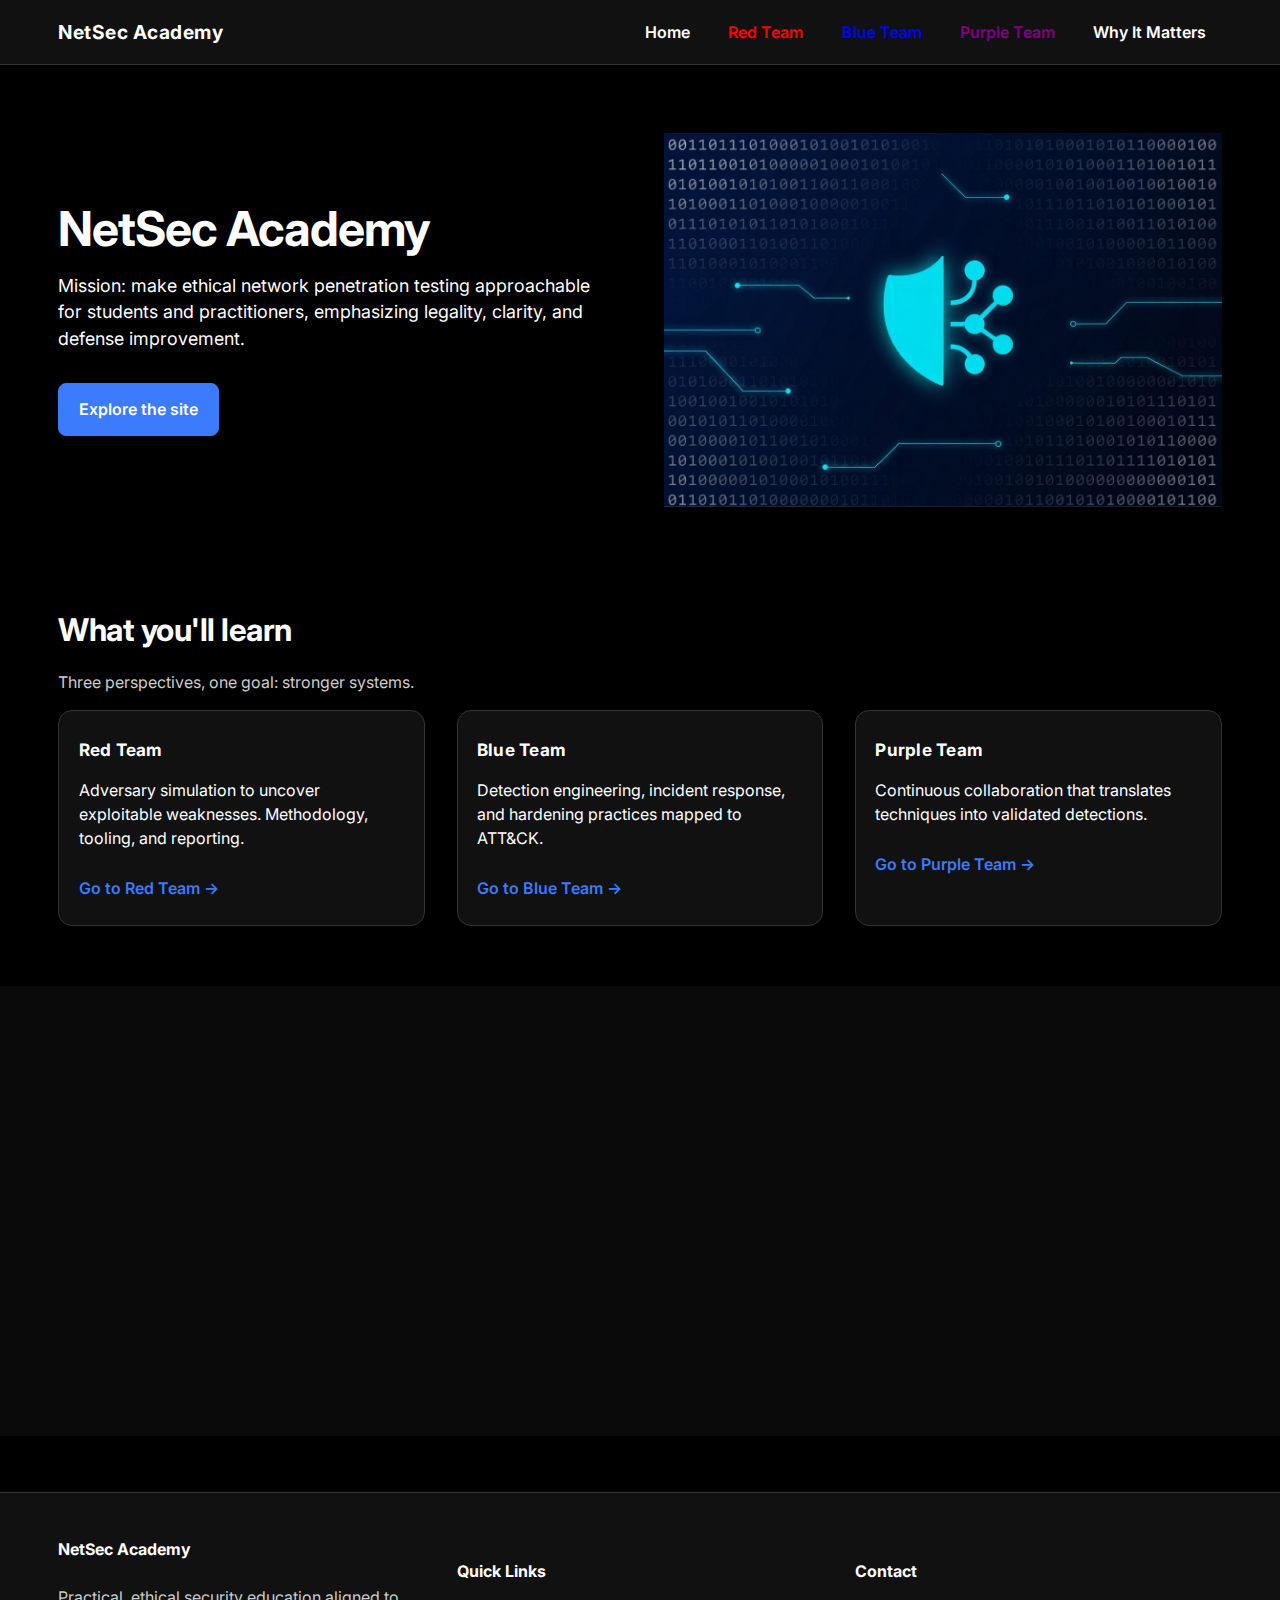
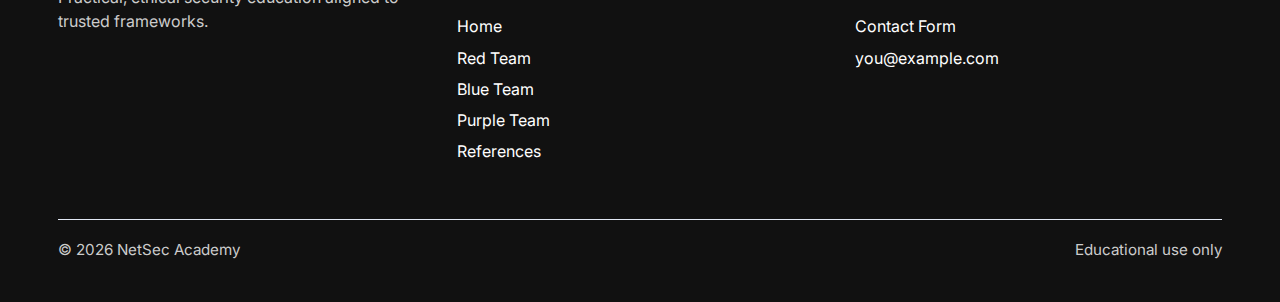
<file: index.html>
<!doctype html>
<html lang="en">
<head>
	<meta charset="utf-8" />
	<meta name="viewport" content="width=device-width, initial-scale=1" />
	<meta name="description" content="Educational website on ethical network penetration testing for IT students and professionals." />
	<title>NetSec Academy | Home</title>
	<link rel="preconnect" href="https://fonts.googleapis.com">
	<link rel="preconnect" href="https://fonts.gstatic.com" crossorigin>
	<link href="https://fonts.googleapis.com/css2?family=Inter:wght@400;600;700&display=swap" rel="stylesheet">
	<link rel="stylesheet" href="https://cdnjs.cloudflare.com/ajax/libs/font-awesome/6.4.0/css/all.min.css" integrity="sha512-iecdLmaskl7CVkqkXNQ/ZH/XLlvWZOJyj7Yy7tcenmpD1ypASozpmT/E0iPtmFIB46ZmdtAc9eNBvH0H/ZpiBw==" crossorigin="anonymous" referrerpolicy="no-referrer" />
	<link rel="stylesheet" href="css/styles.css" />
</head>
<body>
	<a class="skip-link" href="#main">Skip to content</a>
	<header class="site-header">
		<div class="container header-inner">
			<a class="brand" href="index.html">NetSec Academy</a>
			<div class="header-actions">
				<button class="nav-toggle" aria-expanded="false" aria-controls="site-nav" aria-label="Toggle navigation">
					<span class="nav-toggle__bar"></span>
					<span class="nav-toggle__bar"></span>
					<span class="nav-toggle__bar"></span>
				</button>
			</div>
			<nav id="site-nav" class="site-nav" aria-label="Primary">
				<ul>
					<li><a class="active" href="index.html">Home</a></li>
					<li><a class="nav-red" href="red-team.html">Red Team</a></li>
					<li><a class="nav-blue" href="blue-team.html">Blue Team</a></li>
					<li><a class="nav-purple" href="purple-team.html">Purple Team</a></li>
					<li><a href="why-it-matters.html">Why It Matters</a></li>
				</ul>
			</nav>
		</div>
	</header>

	<main id="main">
		<section class="hero">
			<div class="container hero__inner">
				<div class="hero__text reveal">
					<h1>NetSec Academy</h1>
					<p class="lead">Mission: make ethical network penetration testing approachable for students and practitioners, emphasizing legality, clarity, and defense improvement.</p>
					<div class="hero__cta">
						<a class="btn btn--primary" href="#overview">Explore the site</a>
					</div>
				</div>
				<div class="hero__media reveal" aria-hidden="true">
					<img src="images/hero.png" alt="" />
				</div>
			</div>
		</section>

		<section id="overview" class="section">
			<div class="container">
				<header class="section__header reveal">
					<h2>What you'll learn</h2>
					<p class="muted">Three perspectives, one goal: stronger systems.</p>
				</header>
				<div class="grid grid--3">
					<div class="card reveal">
						<h3>Red Team</h3>
						<p>Adversary simulation to uncover exploitable weaknesses. Methodology, tooling, and reporting.</p>
						<a class="card__link" href="red-team.html">Go to Red Team →</a>
					</div>
					<div class="card reveal">
						<h3>Blue Team</h3>
						<p>Detection engineering, incident response, and hardening practices mapped to ATT&amp;CK.</p>
						<a class="card__link" href="blue-team.html">Go to Blue Team →</a>
					</div>
					<div class="card reveal">
						<h3>Purple Team</h3>
						<p>Continuous collaboration that translates techniques into validated detections.</p>
						<a class="card__link" href="purple-team.html">Go to Purple Team →</a>
					</div>
				</div>
			</div>
		</section>

		<section class="section section--alt">
			<div class="container">
				<header class="section__header reveal">
					<h2>Why it matters</h2>
					<p class="muted">Ethical testing validates defenses and reduces risk. See guidance, certs, and references.</p>
				</header>
				<div class="grid grid--2">
					<div class="reveal">
						<ul class="checklist">
							<li>Operate with written authorization</li>
							<li>Prioritize safety and minimal impact</li>
							<li>Map work to frameworks (ATT&amp;CK, OWASP)</li>
						</ul>
					</div>
					<div class="cta-tile reveal">
						<h3>Start with ethics</h3>
						<p>Understand scope, data handling, and escalation paths before any testing begins.</p>
						<a class="btn btn--primary" href="why-it-matters.html">Read resources</a>
					</div>
				</div>
			</div>
		</section>
	</main>

	<footer class="site-footer">
		<div class="container footer__inner">
			<div class="footer__grid">
				<div>
					<h3 class="footer-brand">NetSec Academy</h3>
					<p class="footer-text">Practical, ethical security education aligned to trusted frameworks.</p>
				</div>
				<div>
					<h4>Quick Links</h4>
					<ul class="footer-links">
						<li><a href="index.html">Home</a></li>
						<li><a href="red-team.html">Red Team</a></li>
						<li><a href="blue-team.html">Blue Team</a></li>
						<li><a href="purple-team.html">Purple Team</a></li>
						<li><a href="why-it-matters.html#references">References</a></li>
					</ul>
				</div>
				<div>
					<h4>Contact</h4>
					<ul class="footer-links">
						<li><a href="why-it-matters.html#contact">Contact Form</a></li>
						<li><a href="mailto:you@example.com">you@example.com</a></li>
					</ul>
				</div>
			</div>
			<div class="footer-license">
				<span>© <span id="year"></span> NetSec Academy</span>
				<span class="muted">Educational use only</span>
			</div>
		</div>
	</footer>

	<script src="scripts/scripts.js" defer></script>
</body>
</html>
</file>
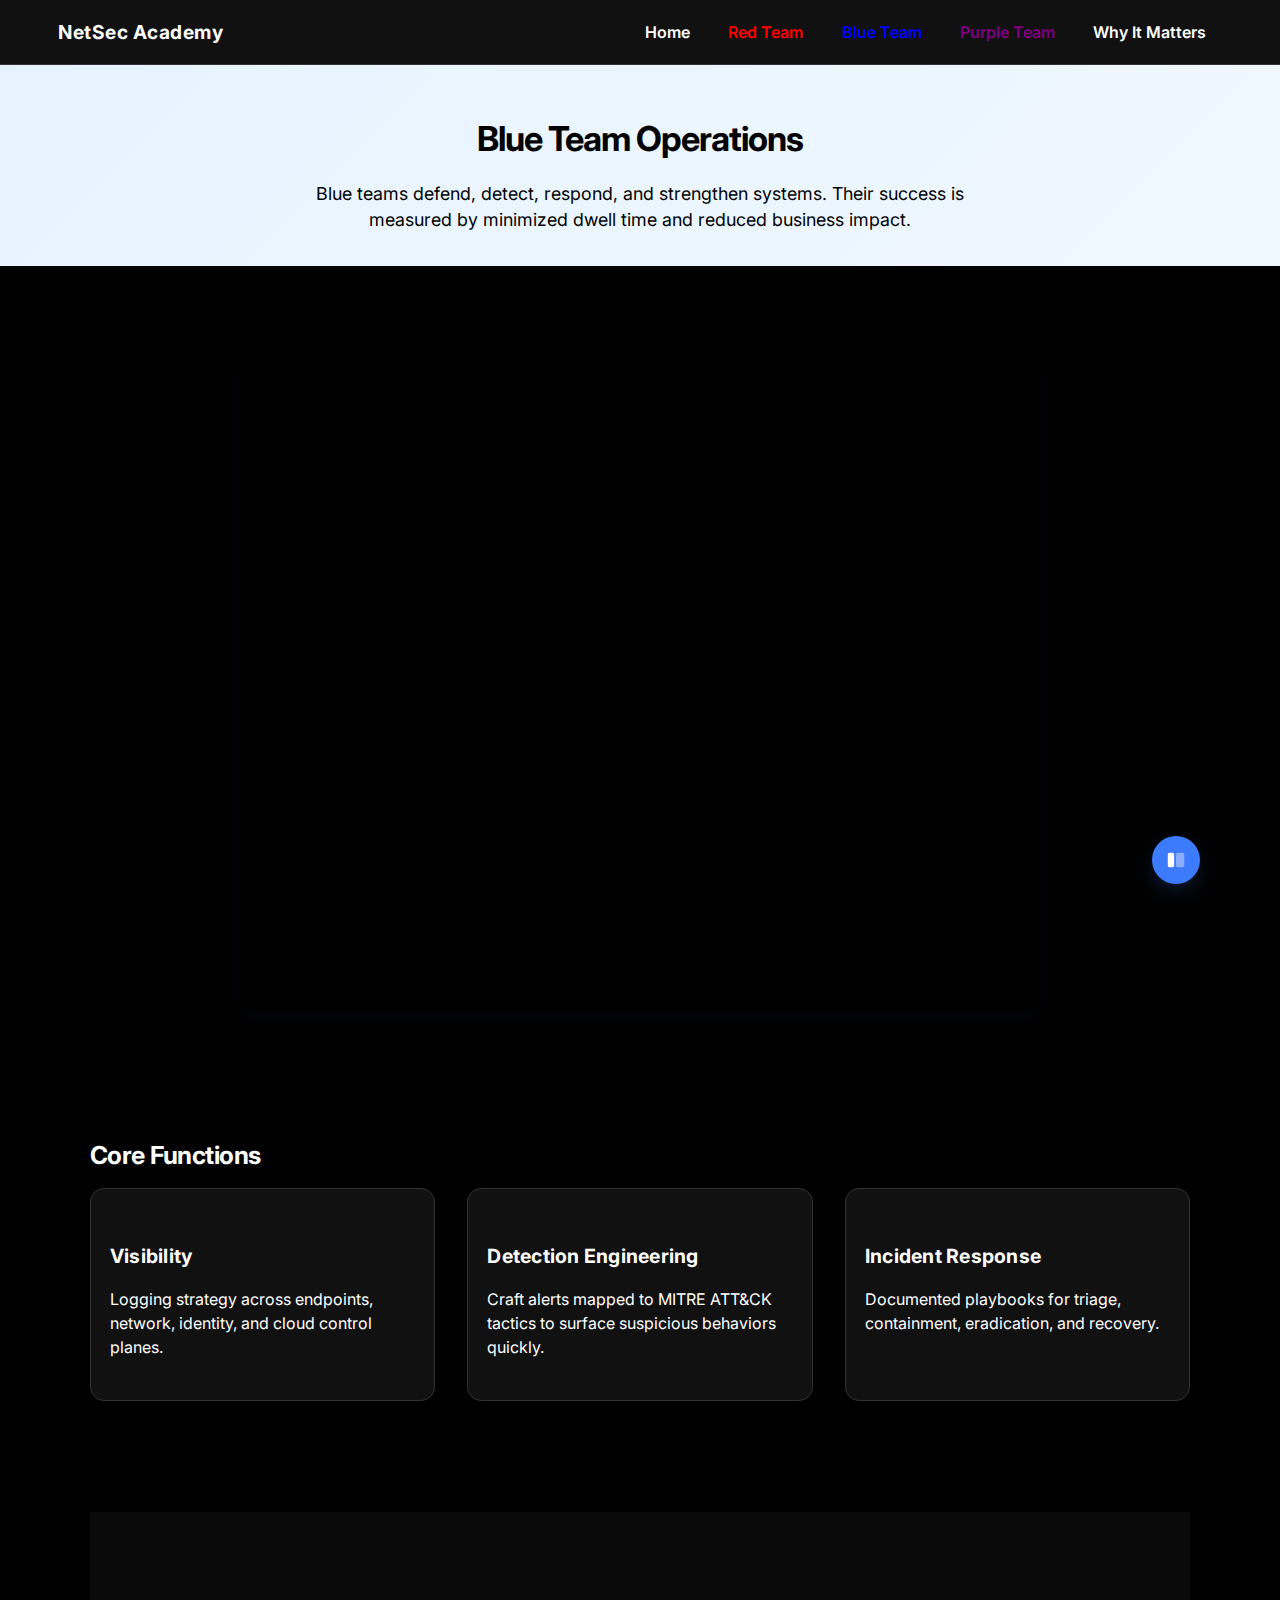
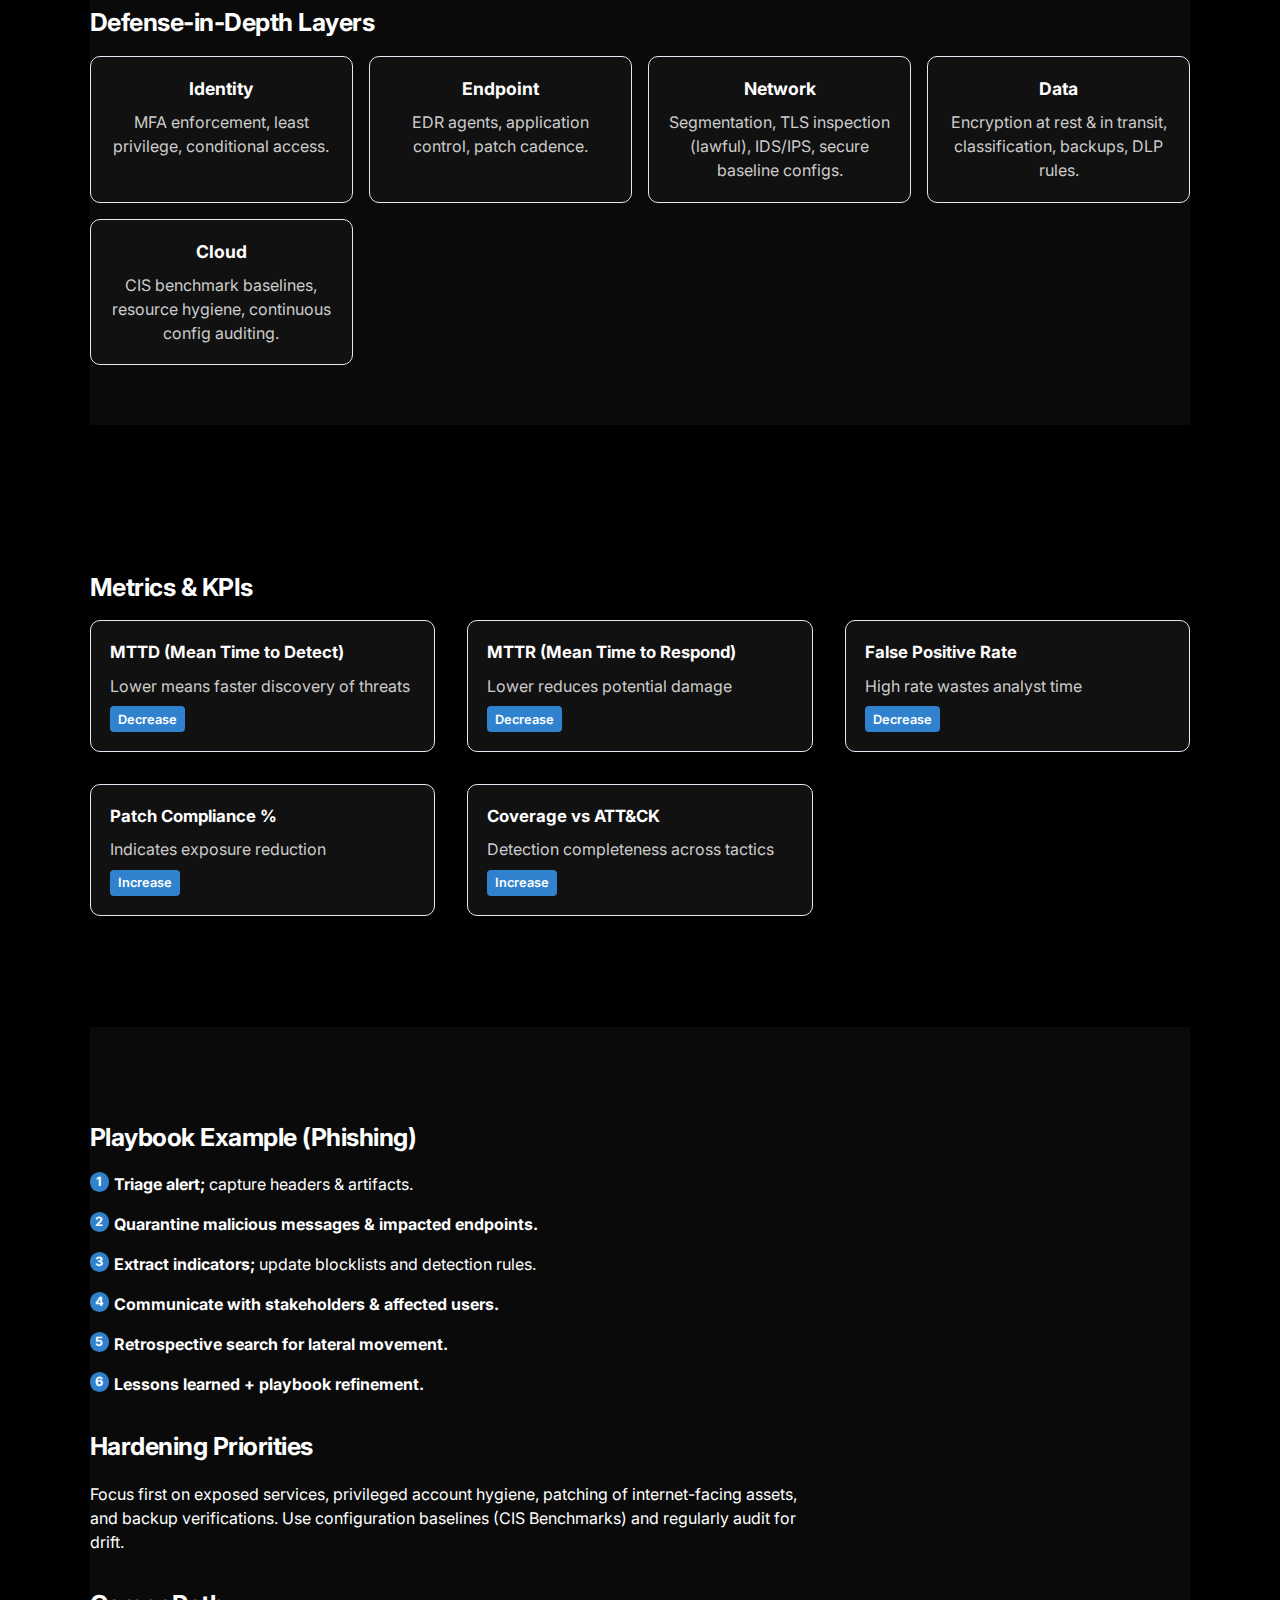
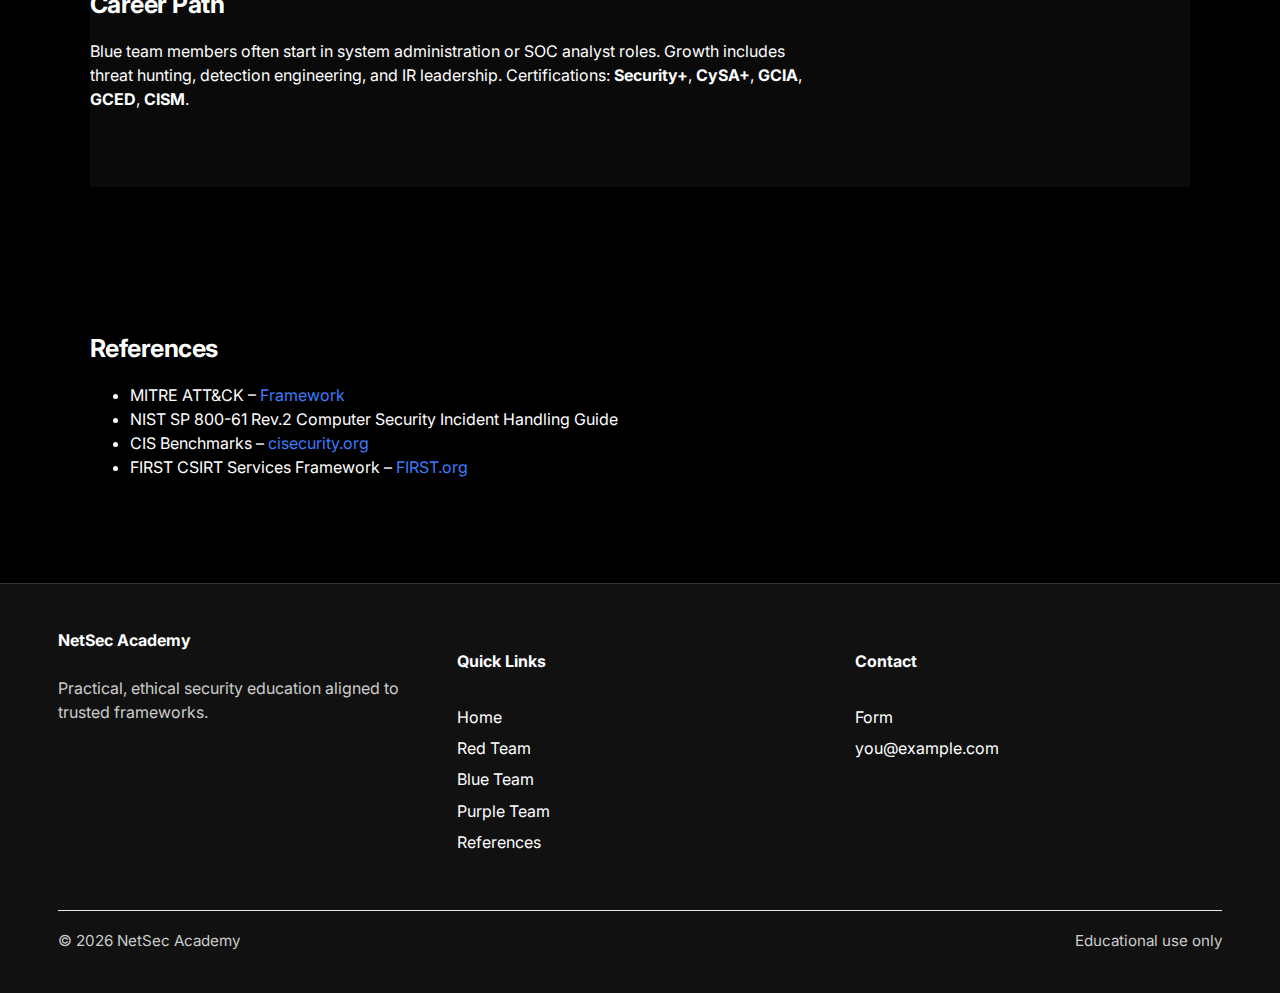
<file: blue-team.html>
<!doctype html>
<html lang="en">
<head>
  <meta charset="utf-8" />
  <meta name="viewport" content="width=device-width,initial-scale=1" />
  <title>Blue Team Operations | NetSec Academy</title>
  <meta name="description" content="Blue team defensive strategies, detection engineering, response workflows, and hardening guidance." />
  <link rel="preconnect" href="https://fonts.googleapis.com">
  <link rel="preconnect" href="https://fonts.gstatic.com" crossorigin>
  <link href="https://fonts.googleapis.com/css2?family=Inter:wght@400;600;700&display=swap" rel="stylesheet">
  <link rel="stylesheet" href="https://cdnjs.cloudflare.com/ajax/libs/font-awesome/6.4.0/css/all.min.css" integrity="sha512-iecdLmaskl7CVkqkXNQ/ZH/XLlvWZOJyj7Yy7tcenmpD1ypASozpmT/E0iPtmFIB46ZmdtAc9eNBvH0H/ZpiBw==" crossorigin="anonymous" referrerpolicy="no-referrer" />
  <link rel="stylesheet" href="css/styles.css" />
</head>
<body>
  <a class="skip-link" href="#main">Skip to content</a>
  <header class="site-header">
    <div class="container header-inner">
      <a class="brand" href="index.html">NetSec Academy</a>
      <div class="header-actions">
        <button class="nav-toggle" aria-expanded="false" aria-controls="site-nav" aria-label="Toggle navigation">
          <span class="nav-toggle__bar"></span>
          <span class="nav-toggle__bar"></span>
          <span class="nav-toggle__bar"></span>
        </button>
      </div>
      <nav id="site-nav" class="site-nav" aria-label="Primary">
        <ul>
          <li><a href="index.html">Home</a></li>
          <li><a class="nav-red" href="red-team.html">Red Team</a></li>
          <li><a class="active nav-blue" href="blue-team.html">Blue Team</a></li>
          <li><a class="nav-purple" href="purple-team.html">Purple Team</a></li>
          <li><a href="why-it-matters.html">Why It Matters</a></li>
        </ul>
      </nav>
    </div>
  </header>

  <main id="main" class="content">
    <section class="page-hero page-hero--blue">
      <div class="container">
        <h1 class="page-title">Blue Team Operations</h1>
        <p class="lead">Blue teams defend, detect, respond, and strengthen systems. Their success is measured by minimized dwell time and reduced business impact.</p>
      </div>
    </section>

      <!-- Responsive Blue Team Video -->
      <section class="section">
        <div class="container">
          <div class="video-container">
            <iframe src="https://www.youtube.com/embed/gvhvXCJ6CAU" title="Blue Team Video" frameborder="0" allowfullscreen></iframe>
          </div>
        </div>
      </section>
      <div class="content-wrapper" data-collapsible>
      <article>
        <section class="section" id="functions">
          <div class="container">
            <h2>Core Functions</h2>
            <div class="grid grid--3">
              <div class="card">
                <div class="card-icon"><i class="fas fa-eye"></i></div>
                <h3>Visibility</h3>
                <p>Logging strategy across endpoints, network, identity, and cloud control planes.</p>
              </div>
              <div class="card">
                <div class="card-icon"><i class="fas fa-search-plus"></i></div>
                <h3>Detection Engineering</h3>
                <p>Craft alerts mapped to MITRE ATT&amp;CK tactics to surface suspicious behaviors quickly.</p>
              </div>
              <div class="card">
                <div class="card-icon"><i class="fas fa-shield-alt"></i></div>
                <h3>Incident Response</h3>
                <p>Documented playbooks for triage, containment, eradication, and recovery.</p>
              </div>
            </div>
          </div>
        </section>

        <section class="section section--alt" id="layers">
          <div class="container">
            <h2>Defense-in-Depth Layers</h2>
            <div class="defense-layers">
              <div class="layer-card">
                <h3>Identity</h3>
                <p>MFA enforcement, least privilege, conditional access.</p>
              </div>
              <div class="layer-card">
                <h3>Endpoint</h3>
                <p>EDR agents, application control, patch cadence.</p>
              </div>
              <div class="layer-card">
                <h3>Network</h3>
                <p>Segmentation, TLS inspection (lawful), IDS/IPS, secure baseline configs.</p>
              </div>
              <div class="layer-card">
                <h3>Data</h3>
                <p>Encryption at rest &amp; in transit, classification, backups, DLP rules.</p>
              </div>
              <div class="layer-card">
                <h3>Cloud</h3>
                <p>CIS benchmark baselines, resource hygiene, continuous config auditing.</p>
              </div>
            </div>
          </div>
        </section>

        <section class="section" id="metrics">
          <div class="container">
            <h2>Metrics &amp; KPIs</h2>
            <div class="grid grid--2">
              <div class="metric-card">
                <h3>MTTD (Mean Time to Detect)</h3>
                <p>Lower means faster discovery of threats</p>
                <span class="metric-direction">Decrease</span>
              </div>
              <div class="metric-card">
                <h3>MTTR (Mean Time to Respond)</h3>
                <p>Lower reduces potential damage</p>
                <span class="metric-direction">Decrease</span>
              </div>
              <div class="metric-card">
                <h3>False Positive Rate</h3>
                <p>High rate wastes analyst time</p>
                <span class="metric-direction">Decrease</span>
              </div>
              <div class="metric-card">
                <h3>Patch Compliance %</h3>
                <p>Indicates exposure reduction</p>
                <span class="metric-direction">Increase</span>
              </div>
              <div class="metric-card">
                <h3>Coverage vs ATT&amp;CK</h3>
                <p>Detection completeness across tactics</p>
                <span class="metric-direction">Increase</span>
              </div>
            </div>
          </div>
        </section>

        <section class="section section--alt" id="playbook">
          <div class="container">
            <h2>Playbook Example (Phishing)</h2>
            <ol class="playbook-steps">
              <li><strong>Triage alert;</strong> capture headers &amp; artifacts.</li>
              <li><strong>Quarantine malicious messages &amp; impacted endpoints.</strong></li>
              <li><strong>Extract indicators;</strong> update blocklists and detection rules.</li>
              <li><strong>Communicate with stakeholders &amp; affected users.</strong></li>
              <li><strong>Retrospective search for lateral movement.</strong></li>
              <li><strong>Lessons learned + playbook refinement.</strong></li>
            </ol>
            <h2>Hardening Priorities</h2>
            <p>Focus first on exposed services, privileged account hygiene, patching of internet-facing assets, and backup verifications. Use configuration baselines (CIS Benchmarks) and regularly audit for drift.</p>
            <h2>Career Path</h2>
            <p>Blue team members often start in system administration or SOC analyst roles. Growth includes threat hunting, detection engineering, and IR leadership. Certifications: <strong>Security+</strong>, <strong>CySA+</strong>, <strong>GCIA</strong>, <strong>GCED</strong>, <strong>CISM</strong>.</p>
          </div>
        </section>

        <section class="section" id="references">
          <div class="container">
            <h2>References</h2>
            <ul>
              <li>MITRE ATT&amp;CK – <a href="https://attack.mitre.org/" target="_blank" rel="noopener">Framework</a></li>
              <li>NIST SP 800-61 Rev.2 Computer Security Incident Handling Guide</li>
              <li>CIS Benchmarks – <a href="https://www.cisecurity.org/cis-benchmarks" target="_blank" rel="noopener">cisecurity.org</a></li>
              <li>FIRST CSIRT Services Framework – <a href="https://www.first.org/" target="_blank" rel="noopener">FIRST.org</a></li>
            </ul>
          </div>
        </section>
      </article>

      <aside id="page-sidebar" class="content-nav" aria-label="Page sections">
        <h3>On this page</h3>
        <ul>
          <li><a href="#functions">Core Functions</a></li>
          <li><a href="#layers">Defense Layers</a></li>
          <li><a href="#metrics">Metrics &amp; KPIs</a></li>
          <li><a href="#playbook">Playbook &amp; Career</a></li>
          <li><a href="#references">References</a></li>
        </ul>
      </aside>
    </div>
  </main>
  <footer class="site-footer">
    <div class="container footer__inner">
      <div class="footer__grid">
        <div>
          <h3 class="footer-brand">NetSec Academy</h3>
          <p class="footer-text">Practical, ethical security education aligned to trusted frameworks.</p>
        </div>
        <div>
          <h4>Quick Links</h4>
          <ul class="footer-links">
            <li><a href="index.html">Home</a></li>
            <li><a href="red-team.html">Red Team</a></li>
            <li><a href="blue-team.html">Blue Team</a></li>
            <li><a href="purple-team.html">Purple Team</a></li>
            <li><a href="why-it-matters.html#references">References</a></li>
          </ul>
        </div>
        <div>
          <h4>Contact</h4>
          <ul class="footer-links">
            <li><a href="why-it-matters.html#contact">Form</a></li>
            <li><a href="mailto:you@example.com">you@example.com</a></li>
          </ul>
        </div>
      </div>
      <div class="footer-license">
        <span>© <span id="year"></span> NetSec Academy</span>
        <span class="muted">Educational use only</span>
      </div>
    </div>
  </footer>
  <script src="scripts/scripts.js" defer></script>
</body>
</html>
</file>
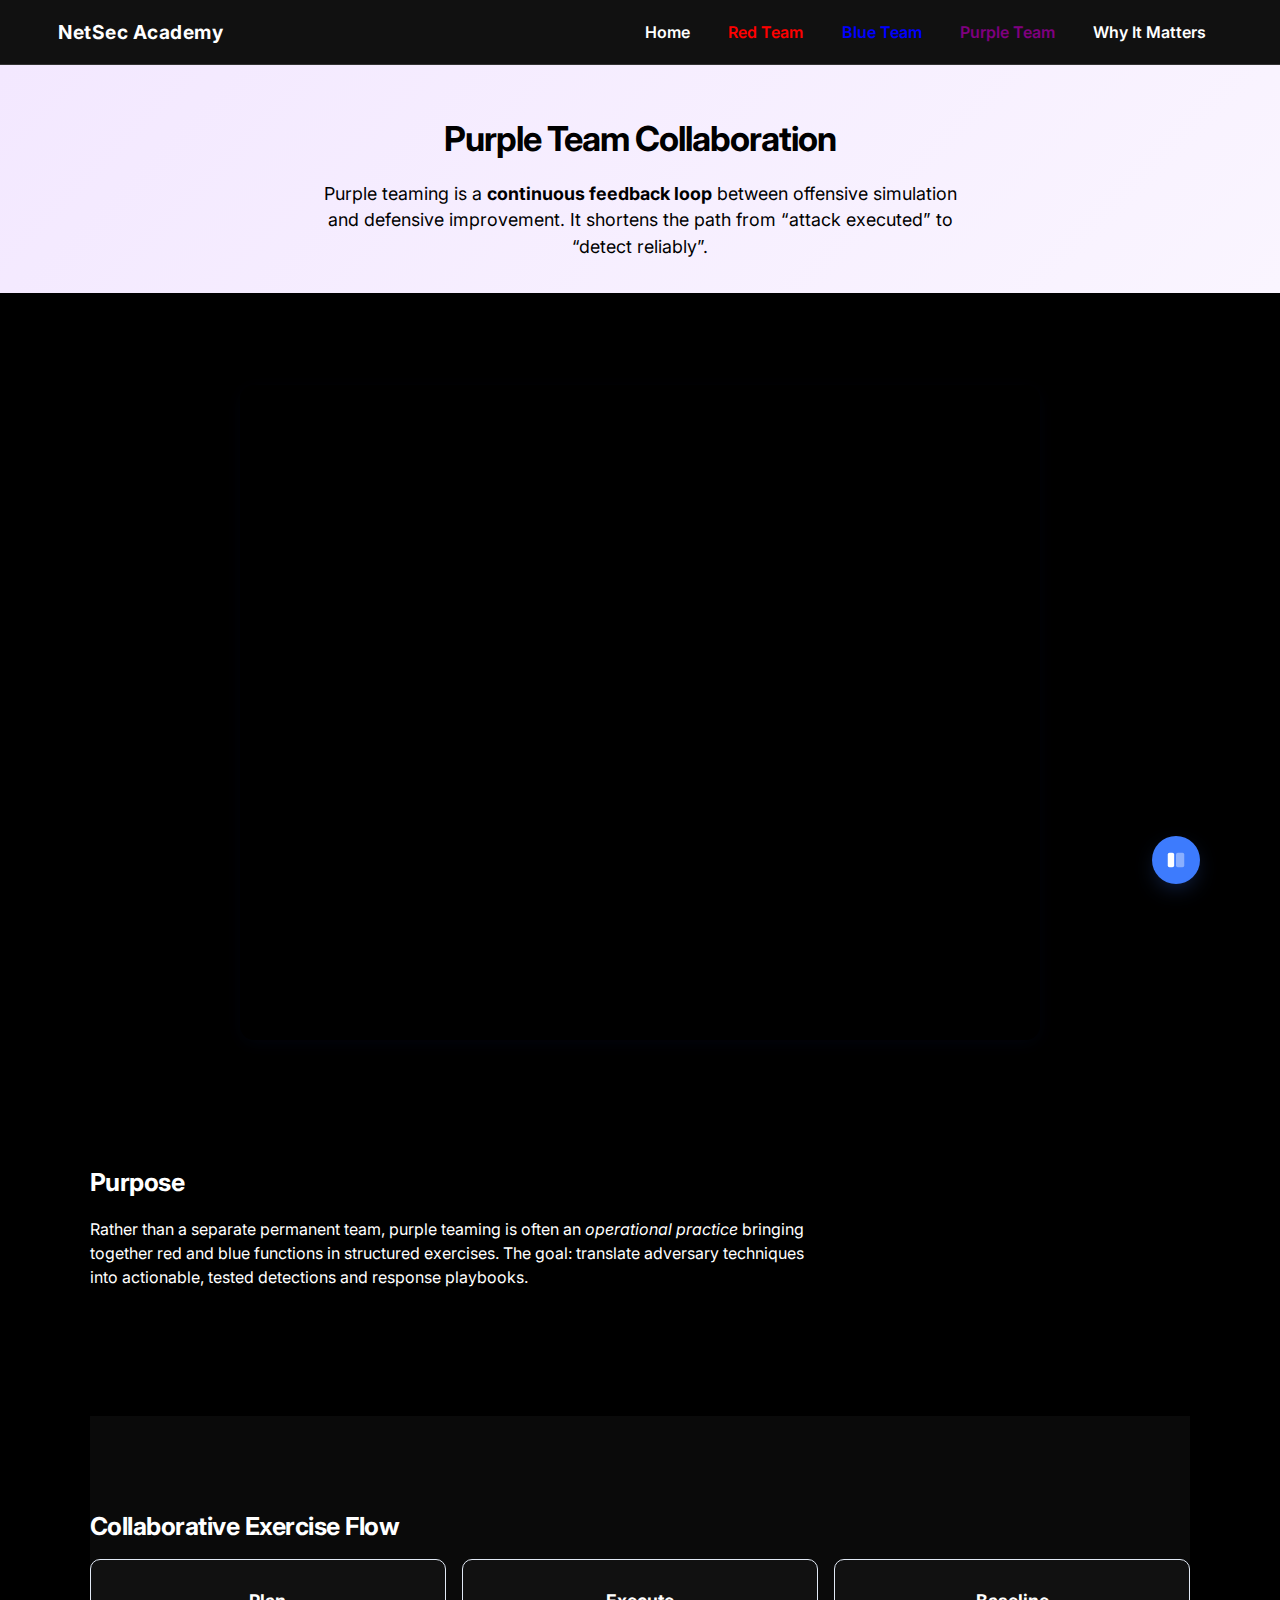
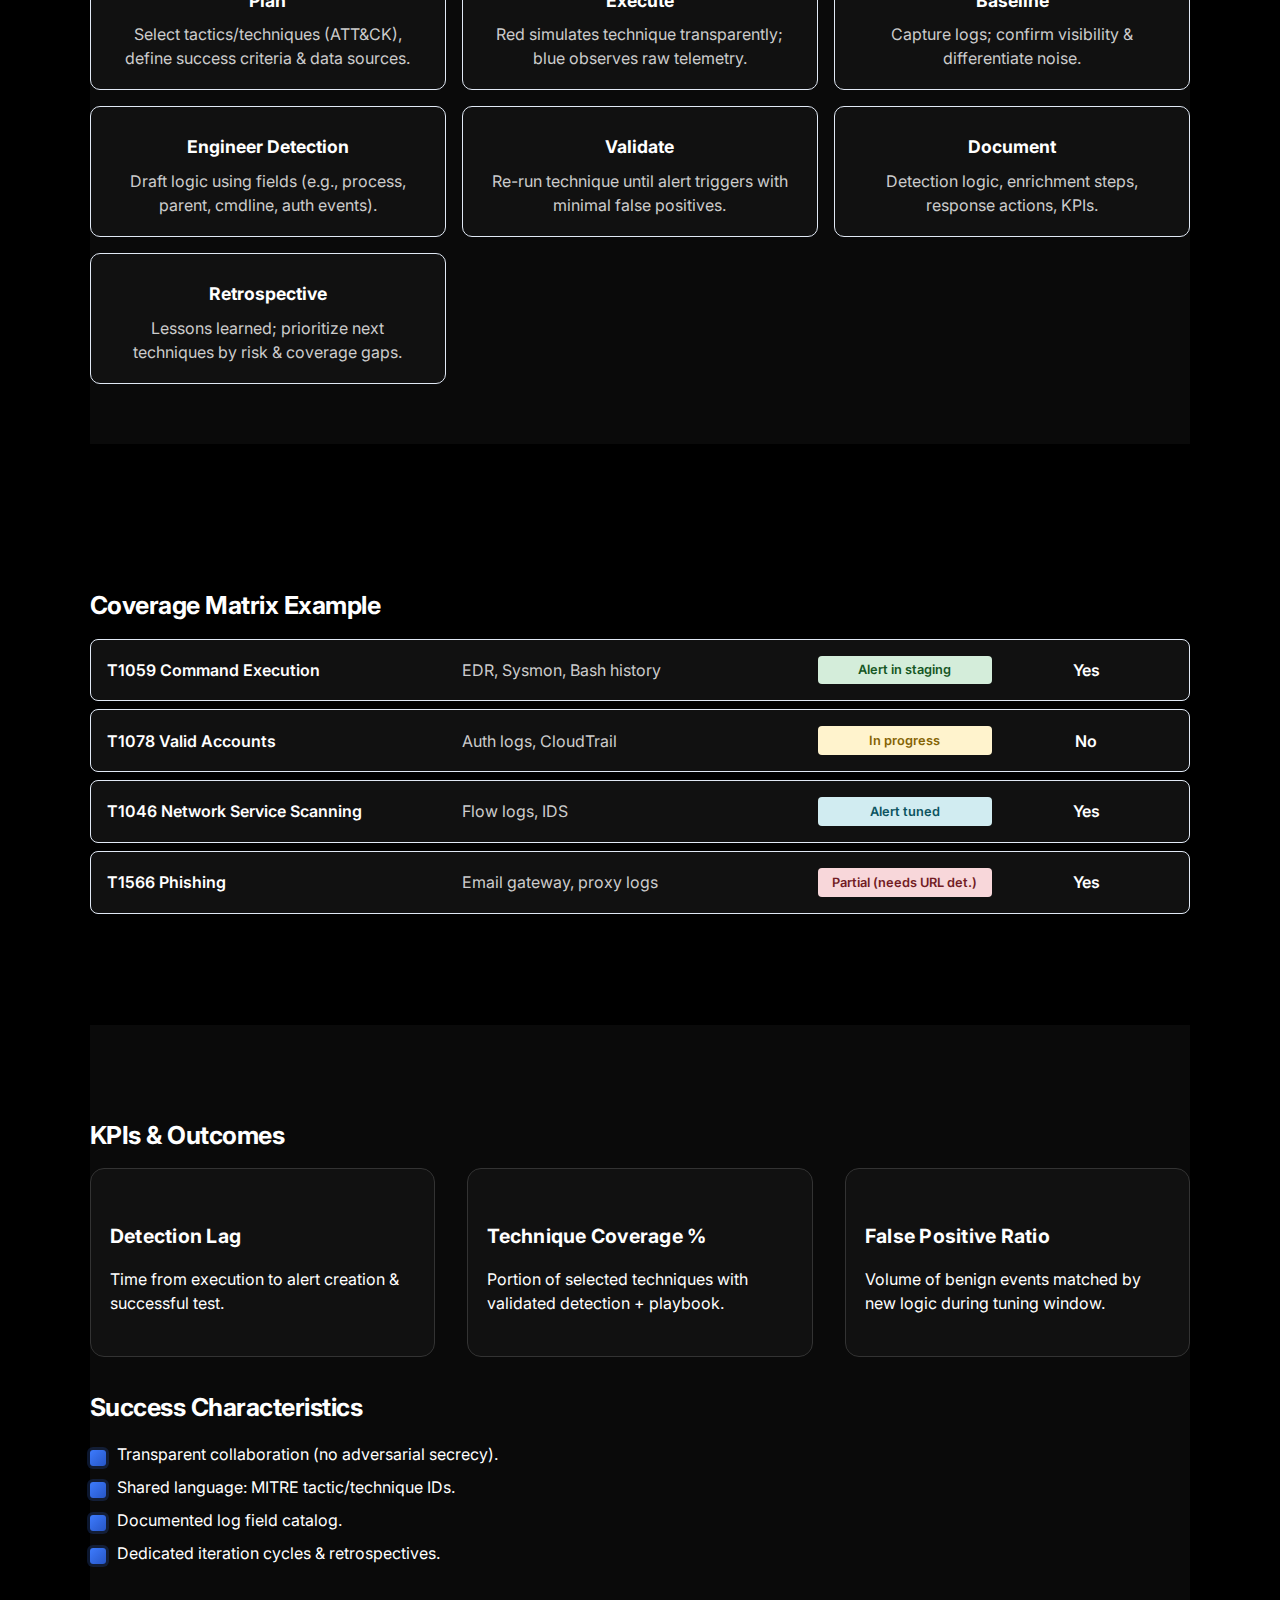
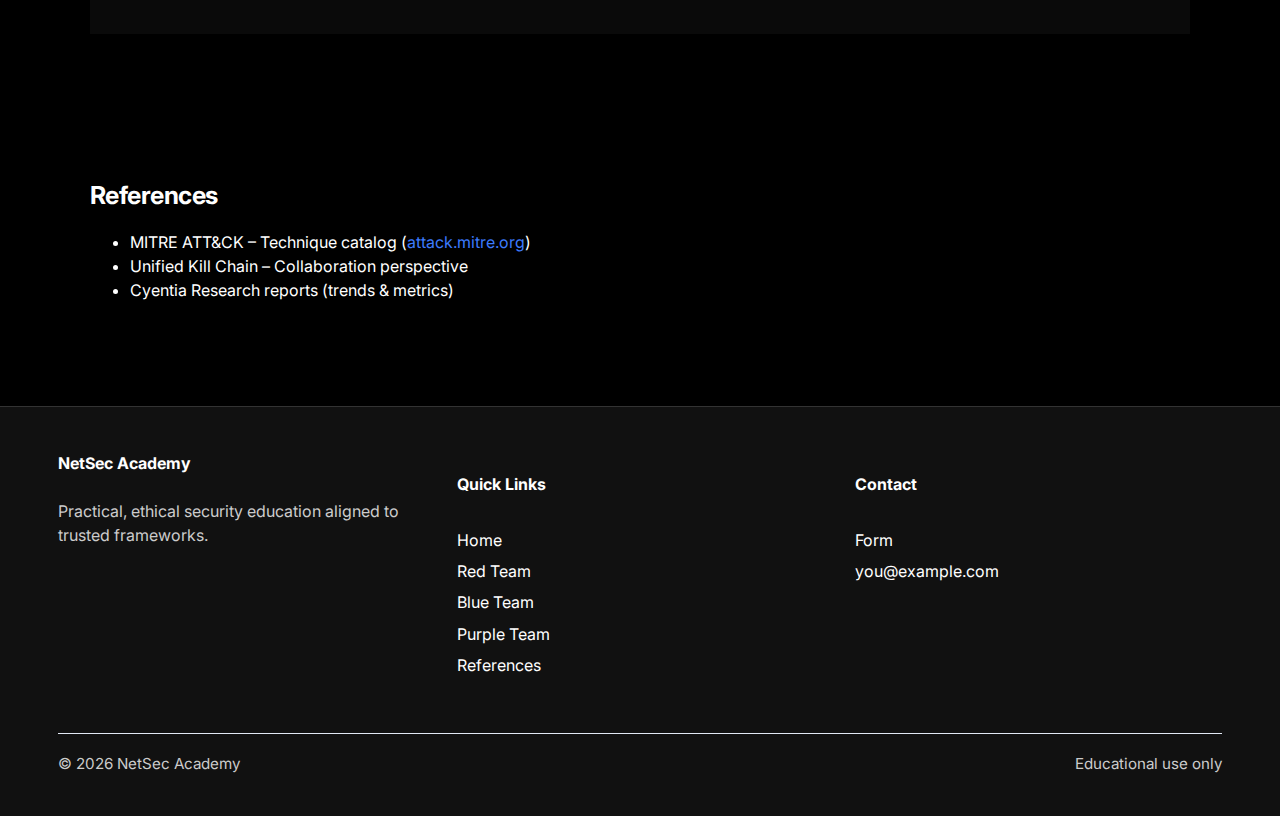
<file: purple-team.html>
<!doctype html>
<html lang="en">
<head>
  <meta charset="utf-8" />
  <meta name="viewport" content="width=device-width,initial-scale=1" />
  <title>Purple Team Operations | NetSec Academy</title>
  <meta name="description" content="Purple teaming bridges offensive and defensive efforts to accelerate detection and resilience." />
  <link rel="preconnect" href="https://fonts.googleapis.com">
  <link rel="preconnect" href="https://fonts.gstatic.com" crossorigin>
  <link href="https://fonts.googleapis.com/css2?family=Inter:wght@400;600;700&display=swap" rel="stylesheet">
  <link rel="stylesheet" href="https://cdnjs.cloudflare.com/ajax/libs/font-awesome/6.4.0/css/all.min.css" integrity="sha512-iecdLmaskl7CVkqkXNQ/ZH/XLlvWZOJyj7Yy7tcenmpD1ypASozpmT/E0iPtmFIB46ZmdtAc9eNBvH0H/ZpiBw==" crossorigin="anonymous" referrerpolicy="no-referrer" />
  <link rel="stylesheet" href="css/styles.css" />
</head>
<body>
  <a class="skip-link" href="#main">Skip to content</a>
  <header class="site-header">
    <div class="container header-inner">
      <a class="brand" href="index.html">NetSec Academy</a>
      <div class="header-actions">
        <button class="nav-toggle" aria-expanded="false" aria-controls="site-nav" aria-label="Toggle navigation">
          <span class="nav-toggle__bar"></span>
          <span class="nav-toggle__bar"></span>
          <span class="nav-toggle__bar"></span>
        </button>
      </div>
      <nav id="site-nav" class="site-nav" aria-label="Primary">
        <ul>
          <li><a href="index.html">Home</a></li>
          <li><a class="nav-red" href="red-team.html">Red Team</a></li>
          <li><a class="nav-blue" href="blue-team.html">Blue Team</a></li>
          <li><a class="active nav-purple" href="purple-team.html">Purple Team</a></li>
          <li><a href="why-it-matters.html">Why It Matters</a></li>
        </ul>
      </nav>
    </div>
  </header>

  <main id="main" class="content">
    <section class="page-hero page-hero--purple">
      <div class="container">
        <h1 class="page-title">Purple Team Collaboration</h1>
        <p class="lead">Purple teaming is a <strong>continuous feedback loop</strong> between offensive simulation and defensive improvement. It shortens the path from “attack executed” to “detect reliably”.</p>
      </div>
    </section>

      <!-- Responsive Purple Team Video -->
      <section class="section">
        <div class="container">
          <div class="video-container">
            <iframe src="https://www.youtube.com/embed/GRTa7HfJC6w" title="Purple Team Video" frameborder="0" allowfullscreen></iframe>
          </div>
        </div>
      </section>
      <div class="content-wrapper" data-collapsible>
      <article>
        <section class="section" id="purpose">
          <div class="container">
            <h2>Purpose</h2>
            <p>Rather than a separate permanent team, purple teaming is often an <em>operational practice</em> bringing together red and blue functions in structured exercises. The goal: translate adversary techniques into actionable, tested detections and response playbooks.</p>
          </div>
        </section>

        <section class="section section--alt" id="flow">
          <div class="container">
            <h2>Collaborative Exercise Flow</h2>
            <div class="flow-steps">
              <div class="flow-step">
                <div class="flow-icon"><i class="fas fa-clipboard-list"></i></div>
                <h3>Plan</h3>
                <p>Select tactics/techniques (ATT&amp;CK), define success criteria &amp; data sources.</p>
              </div>
              <div class="flow-step">
                <div class="flow-icon"><i class="fas fa-fist-raised"></i></div>
                <h3>Execute</h3>
                <p>Red simulates technique transparently; blue observes raw telemetry.</p>
              </div>
              <div class="flow-step">
                <div class="flow-icon"><i class="fas fa-chart-bar"></i></div>
                <h3>Baseline</h3>
                <p>Capture logs; confirm visibility &amp; differentiate noise.</p>
              </div>
              <div class="flow-step">
                <div class="flow-icon"><i class="fas fa-wrench"></i></div>
                <h3>Engineer Detection</h3>
                <p>Draft logic using fields (e.g., process, parent, cmdline, auth events).</p>
              </div>
              <div class="flow-step">
                <div class="flow-icon"><i class="fas fa-check-circle"></i></div>
                <h3>Validate</h3>
                <p>Re-run technique until alert triggers with minimal false positives.</p>
              </div>
              <div class="flow-step">
                <div class="flow-icon"><i class="fas fa-edit"></i></div>
                <h3>Document</h3>
                <p>Detection logic, enrichment steps, response actions, KPIs.</p>
              </div>
              <div class="flow-step">
                <div class="flow-icon"><i class="fas fa-sync"></i></div>
                <h3>Retrospective</h3>
                <p>Lessons learned; prioritize next techniques by risk &amp; coverage gaps.</p>
              </div>
            </div>
          </div>
        </section>

        <section class="section" id="matrix">
          <div class="container">
            <h2>Coverage Matrix Example</h2>
            <div class="coverage-matrix">
              <div class="matrix-row">
                <span class="technique">T1059 Command Execution</span>
                <span class="source">EDR, Sysmon, Bash history</span>
                <span class="status status-alert">Alert in staging</span>
                <span class="playbook">Yes</span>
              </div>
              <div class="matrix-row">
                <span class="technique">T1078 Valid Accounts</span>
                <span class="source">Auth logs, CloudTrail</span>
                <span class="status status-progress">In progress</span>
                <span class="playbook">No</span>
              </div>
              <div class="matrix-row">
                <span class="technique">T1046 Network Service Scanning</span>
                <span class="source">Flow logs, IDS</span>
                <span class="status status-tuned">Alert tuned</span>
                <span class="playbook">Yes</span>
              </div>
              <div class="matrix-row">
                <span class="technique">T1566 Phishing</span>
                <span class="source">Email gateway, proxy logs</span>
                <span class="status status-partial">Partial (needs URL det.)</span>
                <span class="playbook">Yes</span>
              </div>
            </div>
          </div>
        </section>

        <section class="section section--alt" id="kpis">
          <div class="container">
            <h2>KPIs &amp; Outcomes</h2>
            <div class="grid grid--3">
              <div class="card">
                <div class="card-icon"><i class="fas fa-clock"></i></div>
                <h3>Detection Lag</h3>
                <p>Time from execution to alert creation &amp; successful test.</p>
              </div>
              <div class="card">
                <div class="card-icon"><i class="fas fa-chart-line"></i></div>
                <h3>Technique Coverage %</h3>
                <p>Portion of selected techniques with validated detection + playbook.</p>
              </div>
              <div class="card">
                <div class="card-icon"><i class="fas fa-bullseye"></i></div>
                <h3>False Positive Ratio</h3>
                <p>Volume of benign events matched by new logic during tuning window.</p>
              </div>
            </div>
            <h2>Success Characteristics</h2>
            <ul class="checklist">
              <li>Transparent collaboration (no adversarial secrecy).</li>
              <li>Shared language: MITRE tactic/technique IDs.</li>
              <li>Documented log field catalog.</li>
              <li>Dedicated iteration cycles &amp; retrospectives.</li>
            </ul>
          </div>
        </section>

        <section class="section">
          <div class="container">
            <h2 id="references">References</h2>
            <ul>
              <li>MITRE ATT&amp;CK – Technique catalog (<a href="https://attack.mitre.org/" target="_blank" rel="noopener">attack.mitre.org</a>)</li>
              <li>Unified Kill Chain – Collaboration perspective</li>
              <li>Cyentia Research reports (trends &amp; metrics)</li>
            </ul>
          </div>
        </section>
      </article>

      <aside id="page-sidebar" class="content-nav" aria-label="Page sections">
        <h3>On this page</h3>
        <ul>
          <li><a href="#purpose">Purpose</a></li>
          <li><a href="#flow">Exercise Flow</a></li>
          <li><a href="#matrix">Coverage Matrix</a></li>
          <li><a href="#kpis">KPIs &amp; Outcomes</a></li>
          <li><a href="#references">References</a></li>
        </ul>
      </aside>
    </div>
  </main>
  <footer class="site-footer">
    <div class="container footer__inner">
      <div class="footer__grid">
        <div>
          <h3 class="footer-brand">NetSec Academy</h3>
          <p class="footer-text">Practical, ethical security education aligned to trusted frameworks.</p>
        </div>
        <div>
          <h4>Quick Links</h4>
          <ul class="footer-links">
            <li><a href="index.html">Home</a></li>
            <li><a href="red-team.html">Red Team</a></li>
            <li><a href="blue-team.html">Blue Team</a></li>
            <li><a href="purple-team.html">Purple Team</a></li>
            <li><a href="why-it-matters.html#references">References</a></li>
          </ul>
        </div>
        <div>
          <h4>Contact</h4>
          <ul class="footer-links">
            <li><a href="why-it-matters.html#contact">Form</a></li>
            <li><a href="mailto:you@example.com">you@example.com</a></li>
          </ul>
        </div>
      </div>
      <div class="footer-license">
        <span>© <span id="year"></span> NetSec Academy</span>
        <span class="muted">Educational use only</span>
      </div>
    </div>
  </footer>
  <script src="scripts/scripts.js" defer></script>
</body>
</html>
</file>
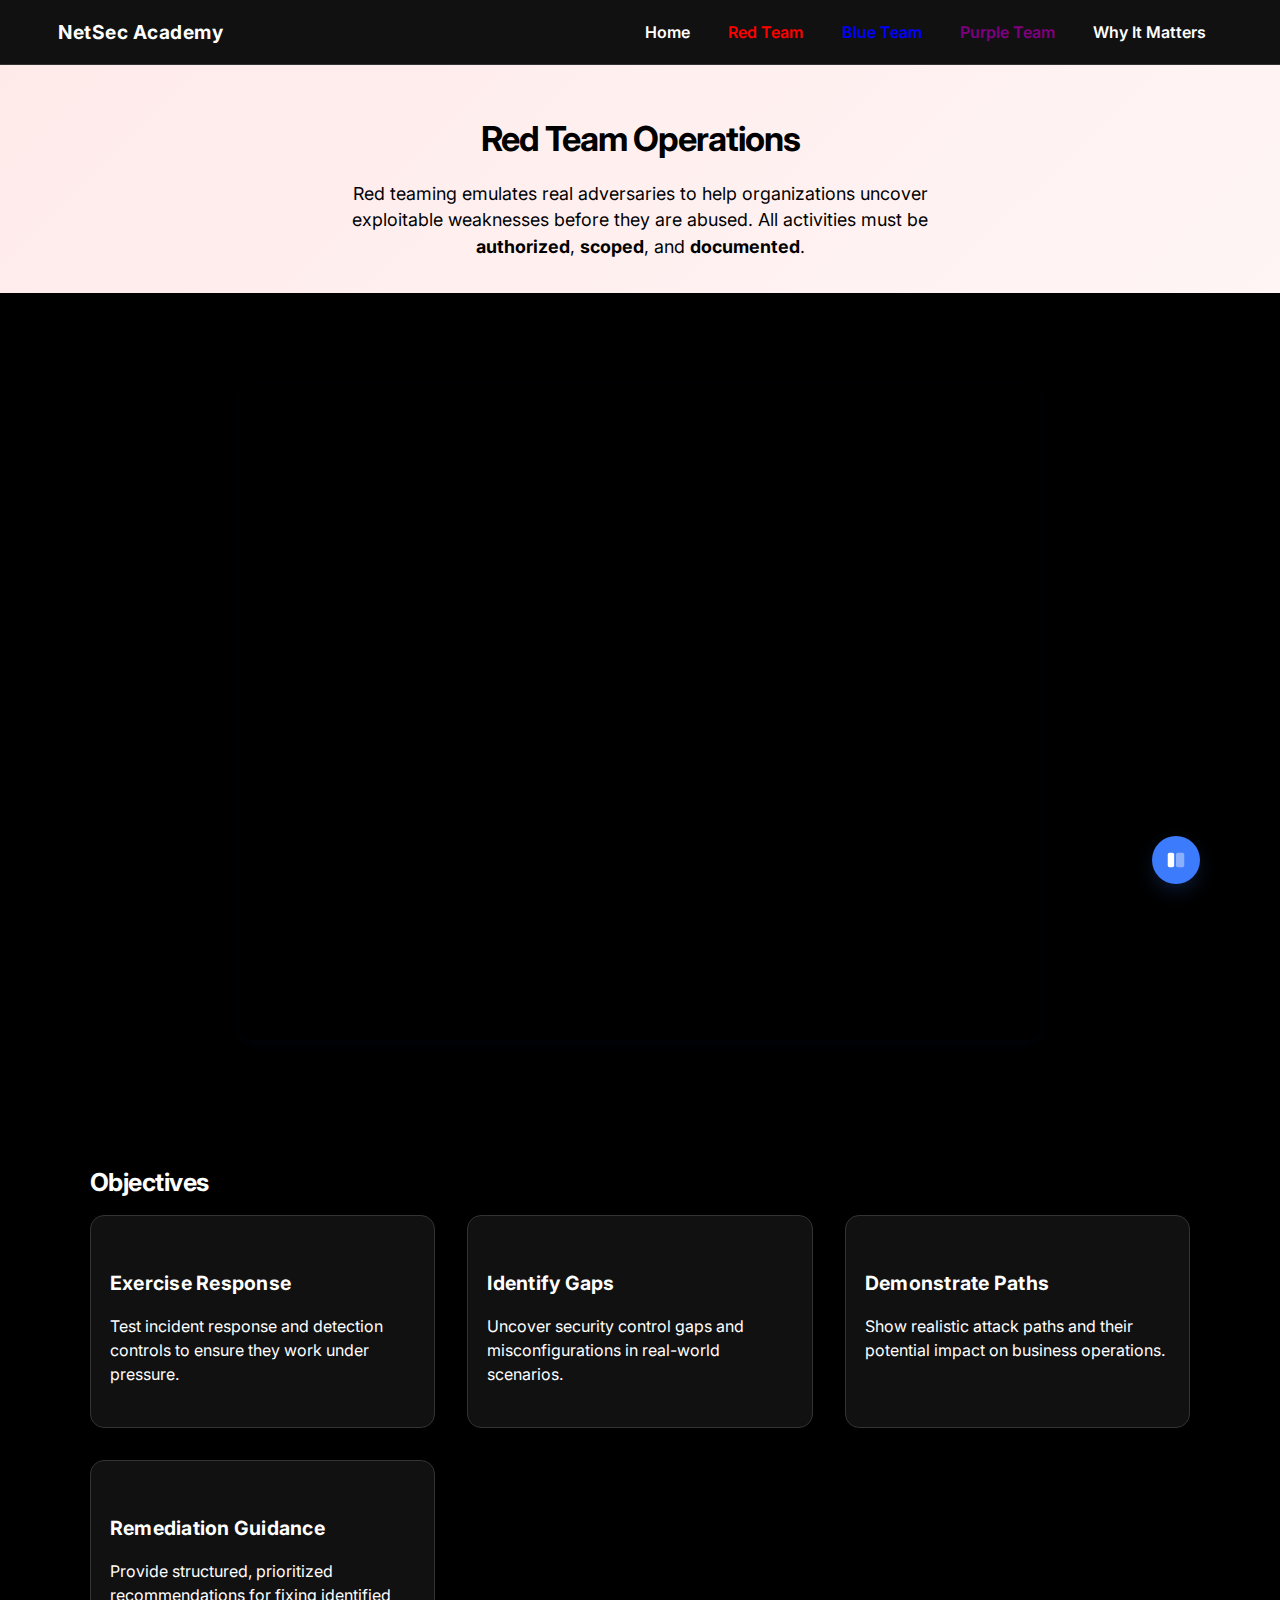
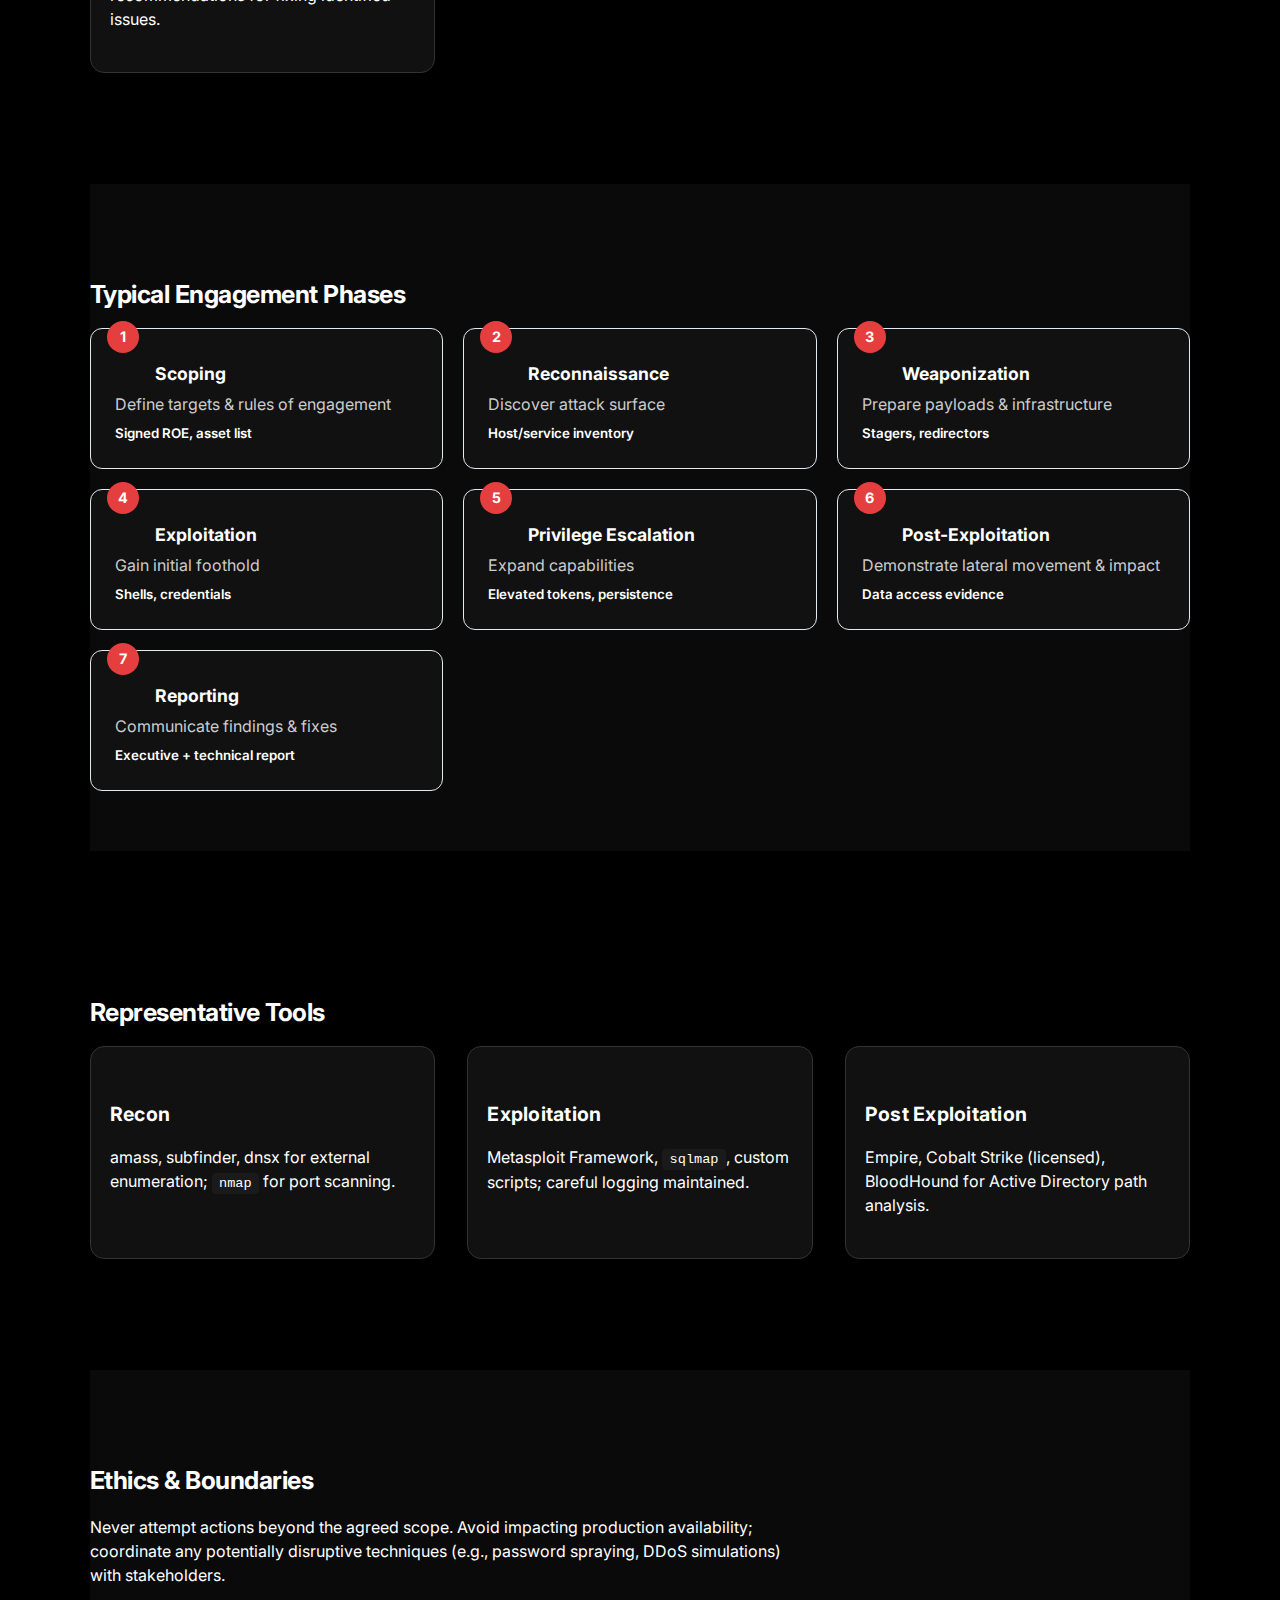
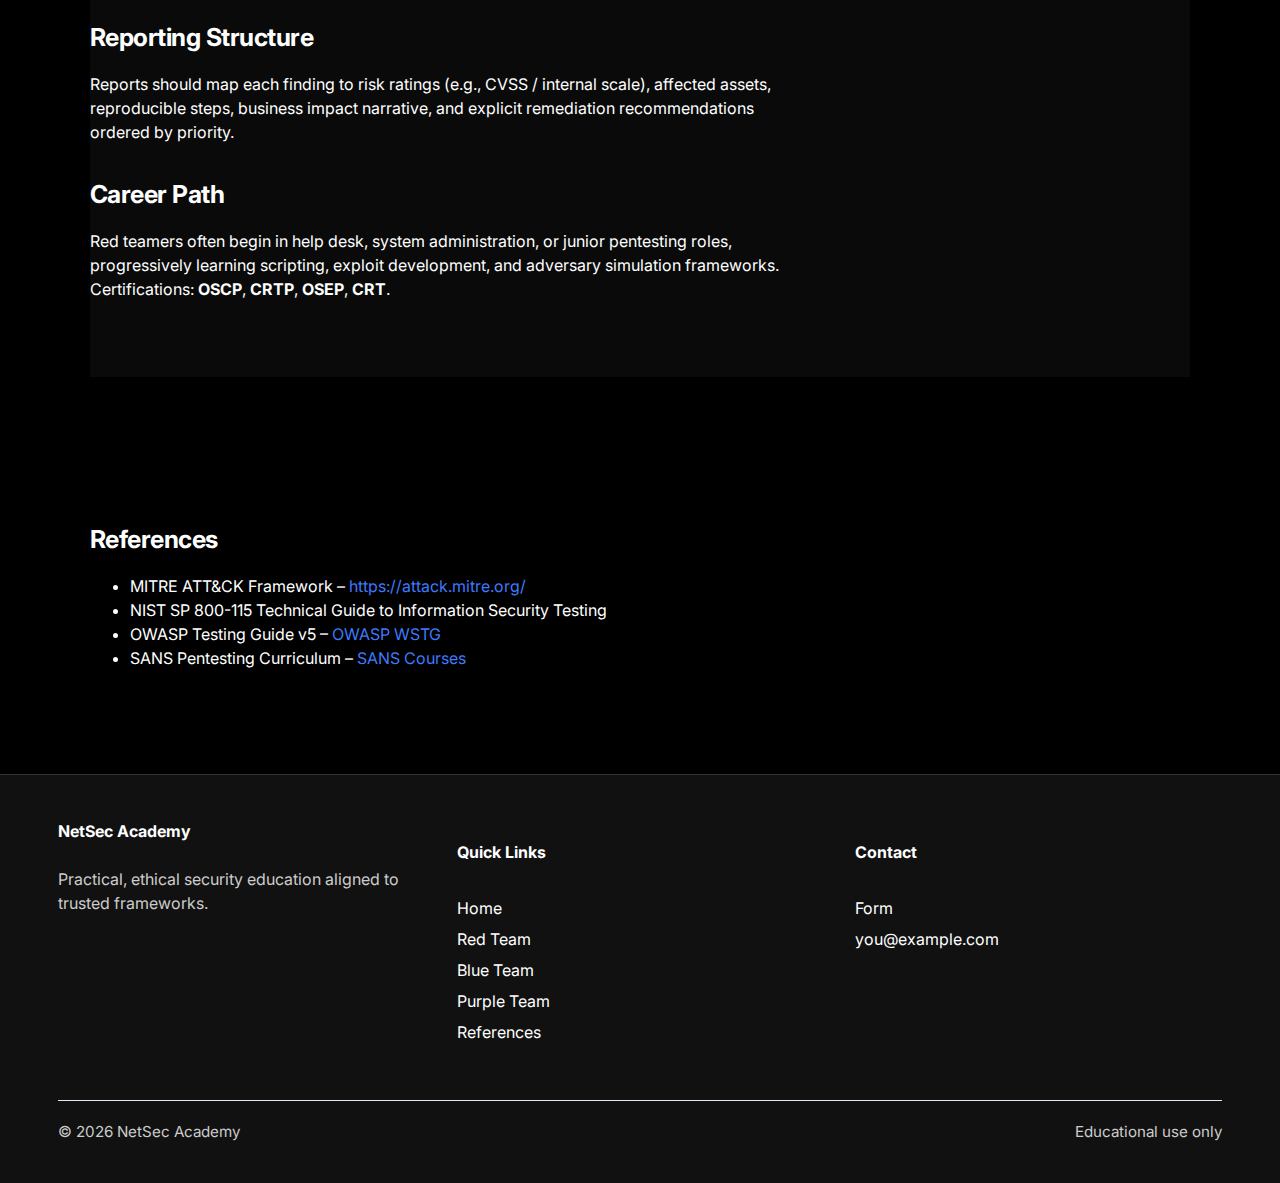
<file: red-team.html>
<!doctype html>
<html lang="en">
<head>
  <meta charset="utf-8" />
  <meta name="viewport" content="width=device-width,initial-scale=1" />
  <title>Red Team Operations | NetSec Academy</title>
  <meta name="description" content="Red team fundamentals: offensive security methodology, tooling, and ethical boundaries." />
  <link rel="preconnect" href="https://fonts.googleapis.com">
  <link rel="preconnect" href="https://fonts.gstatic.com" crossorigin>
  <link href="https://fonts.googleapis.com/css2?family=Inter:wght@400;600;700&display=swap" rel="stylesheet">
  <link rel="stylesheet" href="https://cdnjs.cloudflare.com/ajax/libs/font-awesome/6.4.0/css/all.min.css" integrity="sha512-iecdLmaskl7CVkqkXNQ/ZH/XLlvWZOJyj7Yy7tcenmpD1ypASozpmT/E0iPtmFIB46ZmdtAc9eNBvH0H/ZpiBw==" crossorigin="anonymous" referrerpolicy="no-referrer" />
  <link rel="stylesheet" href="css/styles.css" />
</head>
<body>
  <a class="skip-link" href="#main">Skip to content</a>
  <header class="site-header">
    <div class="container header-inner">
      <a class="brand" href="index.html">NetSec Academy</a>
      <div class="header-actions">
        <button class="nav-toggle" aria-expanded="false" aria-controls="site-nav" aria-label="Toggle navigation">
          <span class="nav-toggle__bar"></span>
          <span class="nav-toggle__bar"></span>
          <span class="nav-toggle__bar"></span>
        </button>
      </div>
      <nav id="site-nav" class="site-nav" aria-label="Primary">
        <ul>
          <li><a href="index.html">Home</a></li>
          <li><a class="active nav-red" href="red-team.html">Red Team</a></li>
          <li><a class="nav-blue" href="blue-team.html">Blue Team</a></li>
          <li><a class="nav-purple" href="purple-team.html">Purple Team</a></li>
          <li><a href="why-it-matters.html">Why It Matters</a></li>
        </ul>
      </nav>
    </div>
  </header>

  <main id="main" class="content">
    <section class="page-hero page-hero--red">
      <div class="container">
        <h1 class="page-title">Red Team Operations</h1>
        <p class="lead">Red teaming emulates real adversaries to help organizations uncover exploitable weaknesses before they are abused. All activities must be <strong>authorized</strong>, <strong>scoped</strong>, and <strong>documented</strong>.</p>
      </div>
    </section>

      <!-- Responsive Red Team Video -->
      <section class="section">
        <div class="container">
          <div class="video-container">
            <iframe src="https://www.youtube.com/embed/rHxYZwMz-DY" title="Red Team Video" frameborder="0" allowfullscreen></iframe>
          </div>
        </div>
      </section>
      <div class="content-wrapper" data-collapsible>
      <article>
        <section class="section" id="objectives">
          <div class="container">
            <h2>Objectives</h2>
            <div class="grid grid--2">
              <div class="card">
                <div class="card-icon"><i class="fas fa-crosshairs"></i></div>
                <h3>Exercise Response</h3>
                <p>Test incident response and detection controls to ensure they work under pressure.</p>
              </div>
              <div class="card">
                <div class="card-icon"><i class="fas fa-search"></i></div>
                <h3>Identify Gaps</h3>
                <p>Uncover security control gaps and misconfigurations in real-world scenarios.</p>
              </div>
              <div class="card">
                <div class="card-icon"><i class="fas fa-route"></i></div>
                <h3>Demonstrate Paths</h3>
                <p>Show realistic attack paths and their potential impact on business operations.</p>
              </div>
              <div class="card">
                <div class="card-icon"><i class="fas fa-clipboard-check"></i></div>
                <h3>Remediation Guidance</h3>
                <p>Provide structured, prioritized recommendations for fixing identified issues.</p>
              </div>
            </div>
          </div>
        </section>

        <section class="section section--alt" id="phases">
          <div class="container">
            <h2>Typical Engagement Phases</h2>
            <div class="phase-timeline">
              <div class="phase-card">
                <div class="phase-number">1</div>
                <h3>Scoping</h3>
                <p>Define targets &amp; rules of engagement</p>
                <small>Signed ROE, asset list</small>
              </div>
              <div class="phase-card">
                <div class="phase-number">2</div>
                <h3>Reconnaissance</h3>
                <p>Discover attack surface</p>
                <small>Host/service inventory</small>
              </div>
              <div class="phase-card">
                <div class="phase-number">3</div>
                <h3>Weaponization</h3>
                <p>Prepare payloads &amp; infrastructure</p>
                <small>Stagers, redirectors</small>
              </div>
              <div class="phase-card">
                <div class="phase-number">4</div>
                <h3>Exploitation</h3>
                <p>Gain initial foothold</p>
                <small>Shells, credentials</small>
              </div>
              <div class="phase-card">
                <div class="phase-number">5</div>
                <h3>Privilege Escalation</h3>
                <p>Expand capabilities</p>
                <small>Elevated tokens, persistence</small>
              </div>
              <div class="phase-card">
                <div class="phase-number">6</div>
                <h3>Post-Exploitation</h3>
                <p>Demonstrate lateral movement &amp; impact</p>
                <small>Data access evidence</small>
              </div>
              <div class="phase-card">
                <div class="phase-number">7</div>
                <h3>Reporting</h3>
                <p>Communicate findings &amp; fixes</p>
                <small>Executive + technical report</small>
              </div>
            </div>
          </div>
        </section>

        <section class="section" id="tools">
          <div class="container">
            <h2>Representative Tools</h2>
            <div class="grid grid--3">
              <div class="card">
                <h3>Recon</h3>
                <p>amass, subfinder, dnsx for external enumeration; <code>nmap</code> for port scanning.</p>
              </div>
              <div class="card">
                <h3>Exploitation</h3>
                <p>Metasploit Framework, <code>sqlmap</code>, custom scripts; careful logging maintained.</p>
              </div>
              <div class="card">
                <h3>Post Exploitation</h3>
                <p>Empire, Cobalt Strike (licensed), BloodHound for Active Directory path analysis.</p>
              </div>
            </div>
          </div>
        </section>

        <section class="section section--alt" id="ethics">
          <div class="container">
            <h2>Ethics &amp; Boundaries</h2>
            <p>Never attempt actions beyond the agreed scope. Avoid impacting production availability; coordinate any potentially disruptive techniques (e.g., password spraying, DDoS simulations) with stakeholders.</p>
            <h2>Reporting Structure</h2>
            <p>Reports should map each finding to risk ratings (e.g., CVSS / internal scale), affected assets, reproducible steps, business impact narrative, and explicit remediation recommendations ordered by priority.</p>
            <h2>Career Path</h2>
            <p>Red teamers often begin in help desk, system administration, or junior pentesting roles, progressively learning scripting, exploit development, and adversary simulation frameworks. Certifications: <strong>OSCP</strong>, <strong>CRTP</strong>, <strong>OSEP</strong>, <strong>CRT</strong>.</p>
          </div>
        </section>

        <section class="section">
          <div class="container">
            <h2 id="references">References</h2>
            <ul>
              <li>MITRE ATT&amp;CK Framework – <a href="https://attack.mitre.org/" target="_blank" rel="noopener">https://attack.mitre.org/</a></li>
              <li>NIST SP 800-115 Technical Guide to Information Security Testing</li>
              <li>OWASP Testing Guide v5 – <a href="https://owasp.org/www-project-web-security-testing-guide/" target="_blank" rel="noopener">OWASP WSTG</a></li>
              <li>SANS Pentesting Curriculum – <a href="https://www.sans.org/cyber-security-courses/" target="_blank" rel="noopener">SANS Courses</a></li>
            </ul>
          </div>
        </section>
      </article>

      <aside id="page-sidebar" class="content-nav" aria-label="Page sections">
        <h3>On this page</h3>
        <ul>
          <li><a href="#objectives">Objectives</a></li>
          <li><a href="#phases">Engagement Phases</a></li>
          <li><a href="#tools">Tools</a></li>
          <li><a href="#ethics">Ethics &amp; Career</a></li>
          <li><a href="#references">References</a></li>
        </ul>
      </aside>
    </div>
  </main>
  <footer class="site-footer">
    <div class="container footer__inner">
      <div class="footer__grid">
        <div>
          <h3 class="footer-brand">NetSec Academy</h3>
          <p class="footer-text">Practical, ethical security education aligned to trusted frameworks.</p>
        </div>
        <div>
          <h4>Quick Links</h4>
          <ul class="footer-links">
            <li><a href="index.html">Home</a></li>
            <li><a href="red-team.html">Red Team</a></li>
            <li><a href="blue-team.html">Blue Team</a></li>
            <li><a href="purple-team.html">Purple Team</a></li>
            <li><a href="why-it-matters.html#references">References</a></li>
          </ul>
        </div>
        <div>
          <h4>Contact</h4>
          <ul class="footer-links">
            <li><a href="why-it-matters.html#contact">Form</a></li>
            <li><a href="mailto:you@example.com">you@example.com</a></li>
          </ul>
        </div>
      </div>
      <div class="footer-license">
        <span>© <span id="year"></span> NetSec Academy</span>
        <span class="muted">Educational use only</span>
      </div>
    </div>
  </footer>
  <script src="scripts/scripts.js" defer></script>
</body>
</html>
</file>
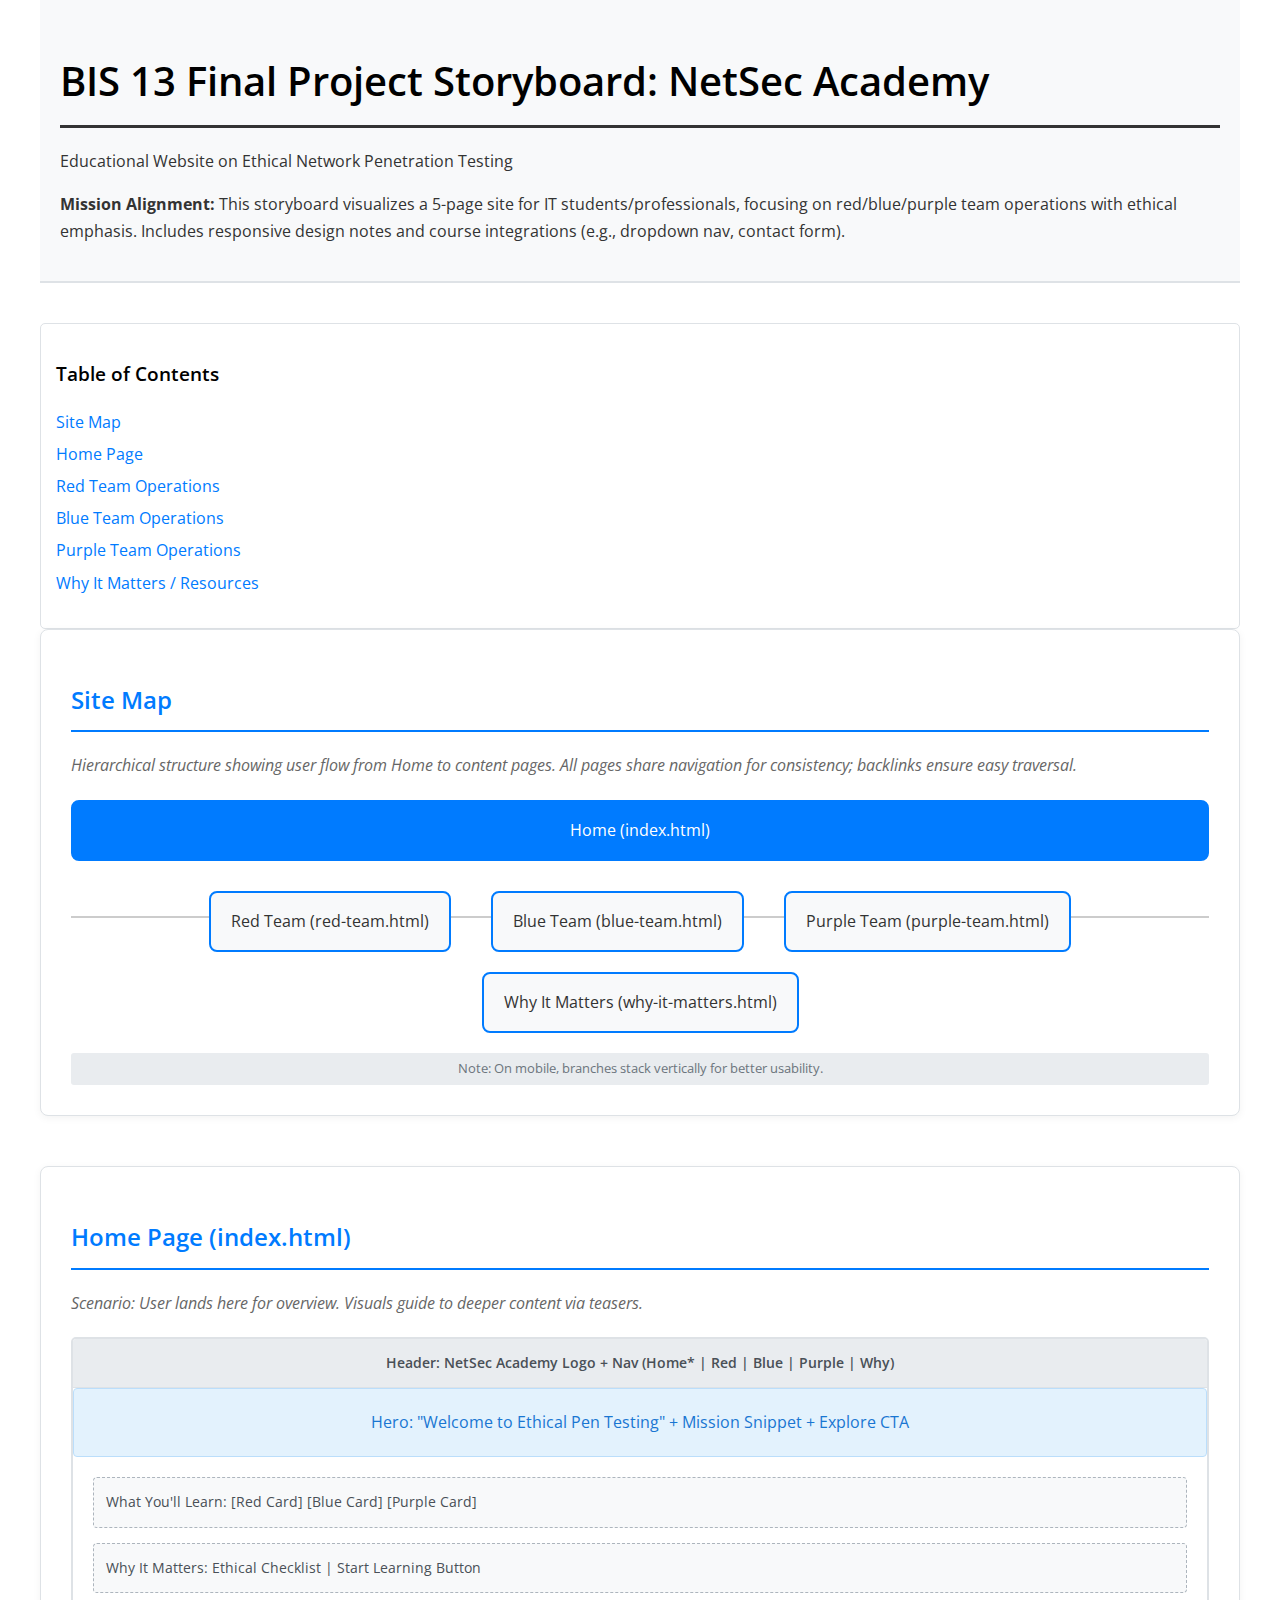
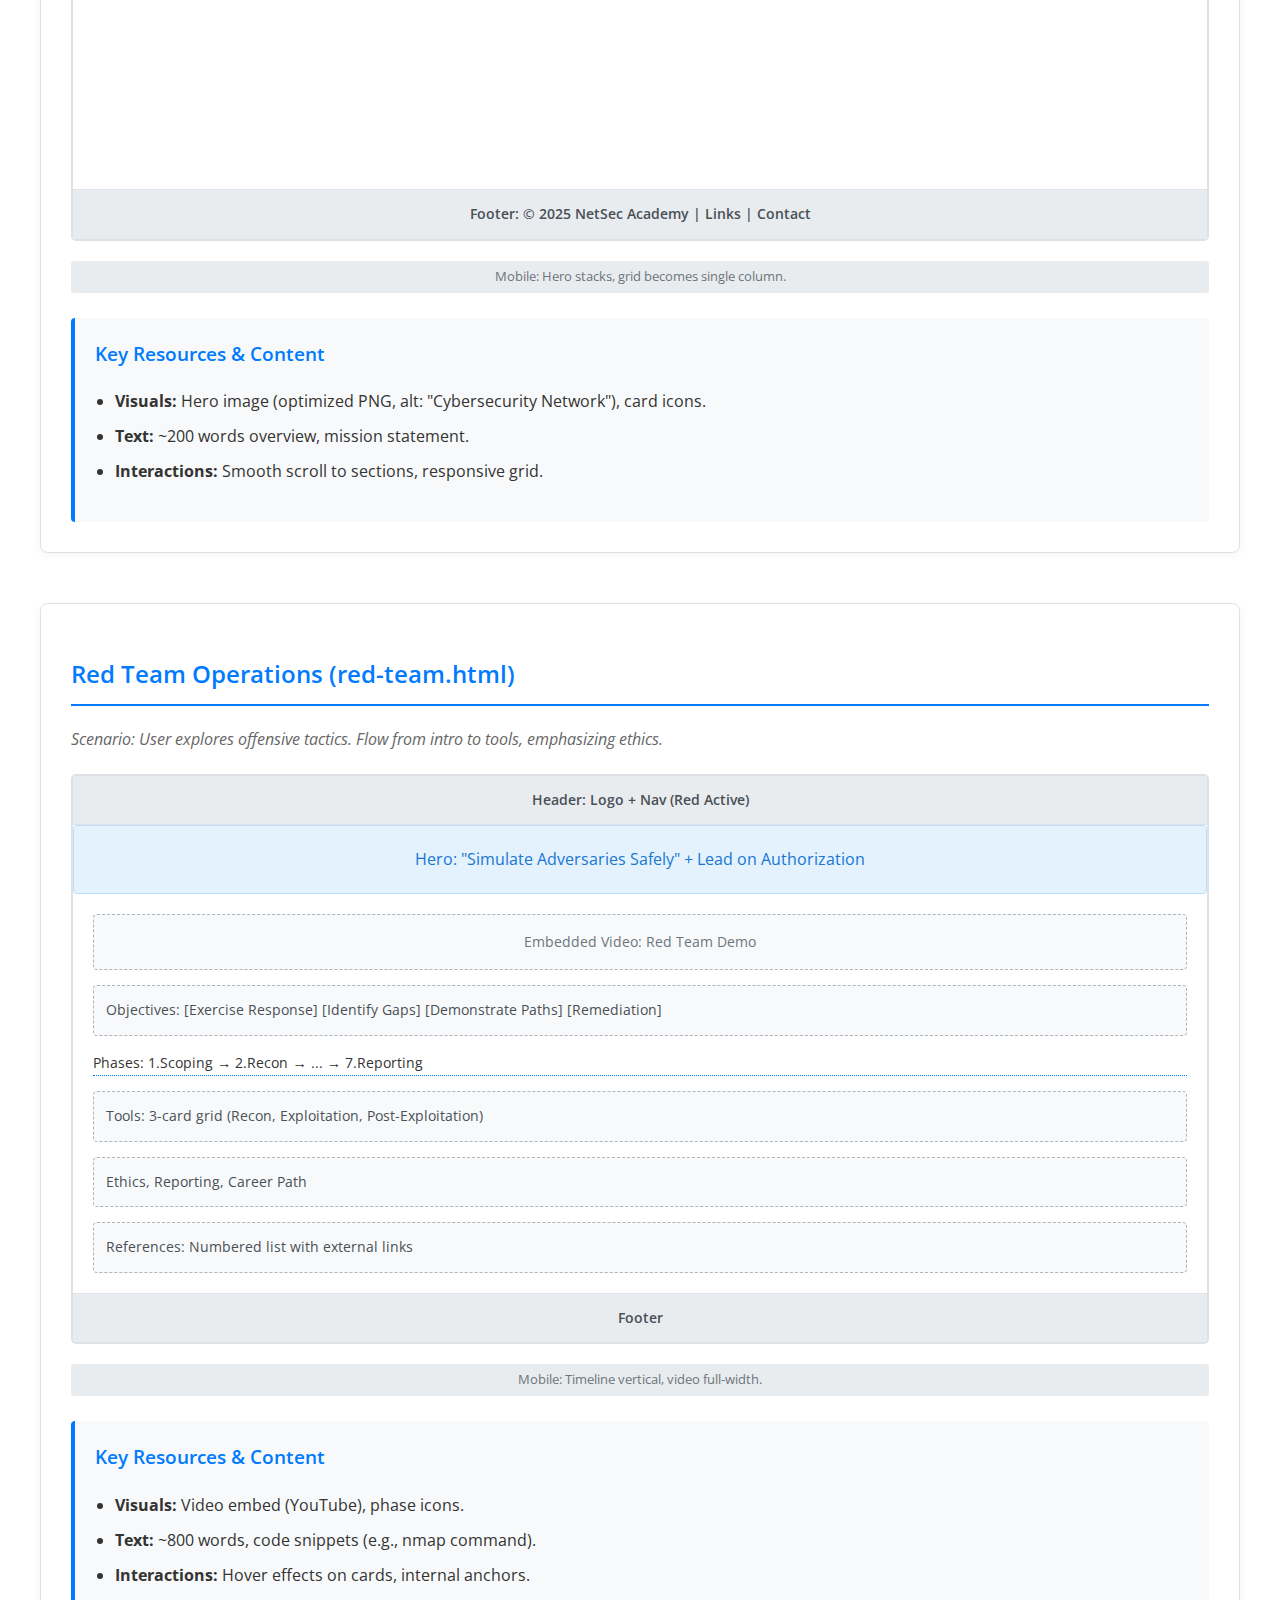
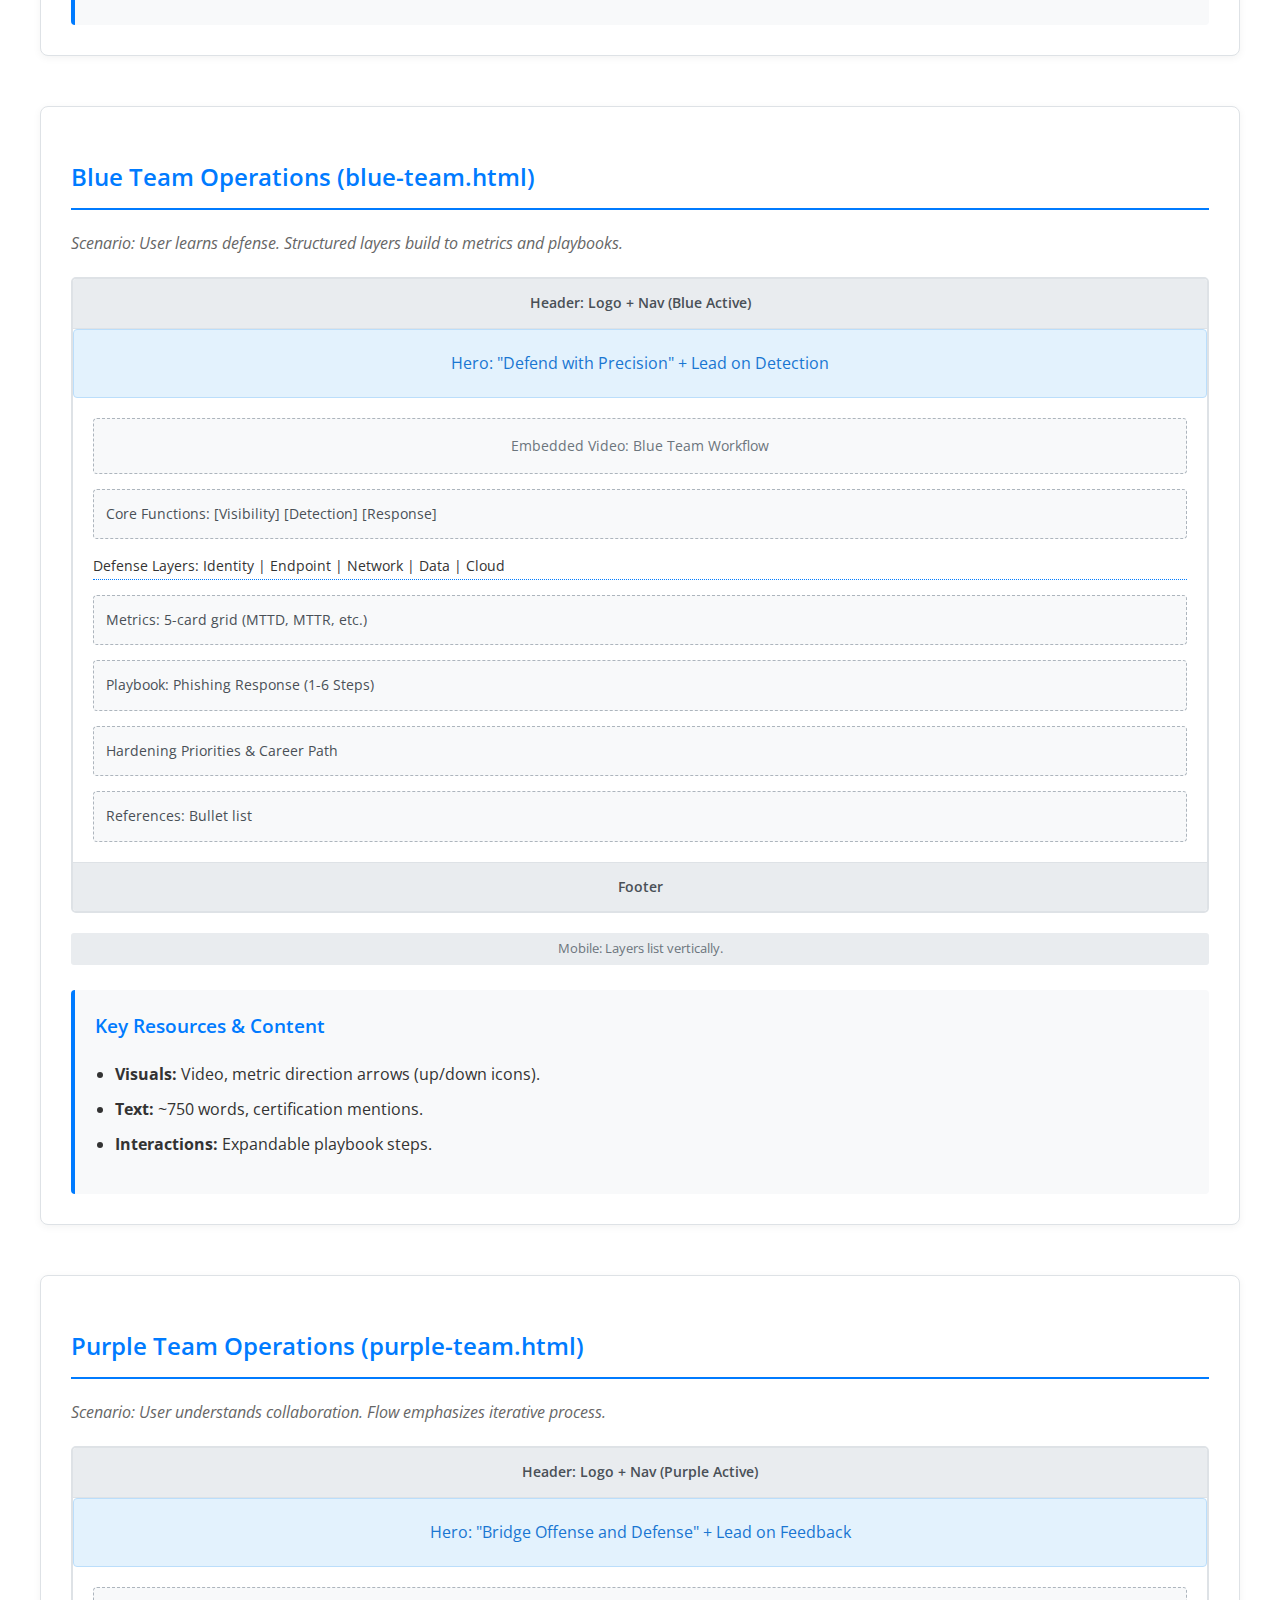
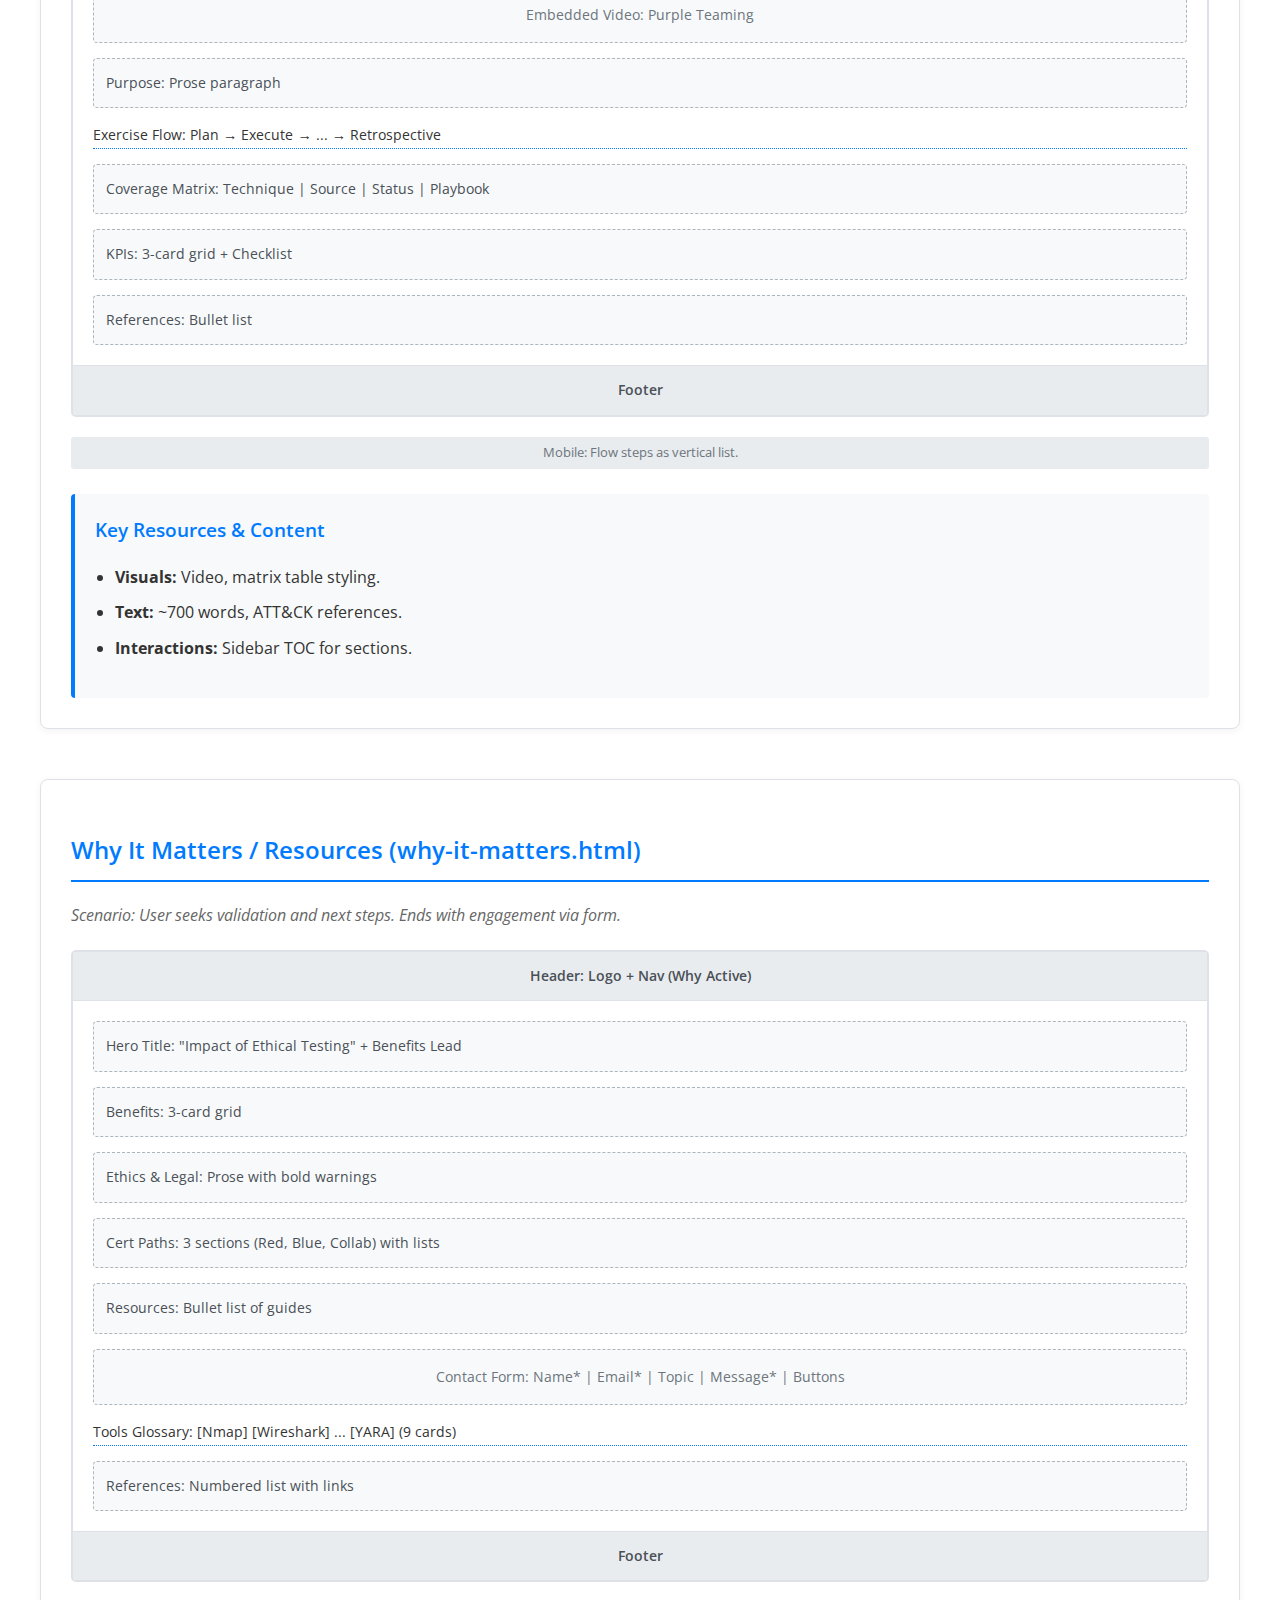
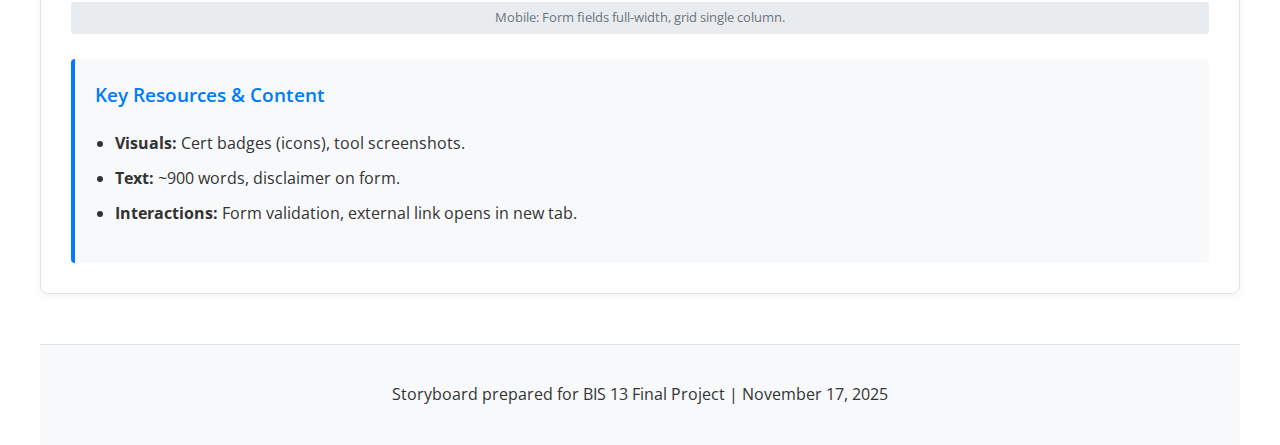
<file: storyboard.html>
<!DOCTYPE html>
<html lang="en">
<head>
    <meta charset="UTF-8">
    <meta name="viewport" content="width=device-width, initial-scale=1.0">
    <title>BIS 13 Final Project Storyboard - NetSec Academy</title>
    <link href="https://fonts.googleapis.com/css2?family=Open+Sans:wght@400;600;700&display=swap" rel="stylesheet">
    <style>
        /* Global Styles - Professional Academic Theme */
        body {
            font-family: 'Open Sans', Arial, sans-serif;
            line-height: 1.7;
            color: #333;
            background-color: #fff;
            margin: 0;
            padding: 0;
        }

        h1, h2, h3 {
            color: #000;
            font-weight: 600;
        }

        h1 {
            font-size: 2.5em;
            border-bottom: 3px solid #333;
            padding-bottom: 10px;
            margin-bottom: 20px;
        }

        .container {
            max-width: 1200px;
            margin: 0 auto;
            padding: 0 20px;
        }

        /* Header and Navigation */
        .project-header {
            background-color: #f8f9fa;
            padding: 20px;
            border-bottom: 2px solid #dee2e6;
            margin-bottom: 40px;
        }

        .toc {
            background-color: #fff;
            padding: 15px;
            border: 1px solid #dee2e6;
            border-radius: 5px;
        }

        .toc ul {
            list-style-type: none;
            padding: 0;
        }

        .toc li {
            margin-bottom: 5px;
        }

        .toc a {
            text-decoration: none;
            color: #007bff;
        }

        /* Storyboard Sections - Enhanced Hierarchy */
        .storyboard-section {
            margin-bottom: 50px;
            padding: 30px;
            background-color: #fff;
            border: 1px solid #dee2e6;
            border-radius: 8px;
            box-shadow: 0 2px 8px rgba(0,0,0,0.05);
        }

        .storyboard-section h2 {
            border-bottom: 2px solid #007bff;
            padding-bottom: 10px;
            margin-bottom: 20px;
            color: #007bff;
        }

        .section-intro {
            font-style: italic;
            color: #666;
            margin-bottom: 20px;
        }

        /* Improved Site Map - Tree Structure with Lines */
        .site-map {
            text-align: center;
            position: relative;
            margin: 20px 0;
        }

        .site-map::before {
            content: '';
            position: absolute;
            top: 50%;
            left: 0;
            right: 0;
            height: 2px;
            background-color: #ccc;
            z-index: 1;
        }

        .site-map .page-node {
            background-color: #f8f9fa;
            border: 2px solid #007bff;
            border-radius: 8px;
            padding: 15px 20px;
            text-align: center;
            display: inline-block;
            position: relative;
            z-index: 2;
            margin: 0 10px;
            min-width: 180px;
            transition: box-shadow 0.3s;
        }

        .site-map .page-node:hover {
            box-shadow: 0 4px 8px rgba(0,123,255,0.2);
        }

        .site-map .root {
            background-color: #007bff;
            color: #fff;
            margin-bottom: 30px;
            display: block;
            margin: 0 auto 30px;
        }

        .site-map .branches {
            display: flex;
            justify-content: center;
            flex-wrap: wrap;
            gap: 20px;
        }

        /* Wireframe Styles - More Detailed with Labels */
        .wireframe {
            border: 2px solid #dee2e6;
            padding: 0;
            margin: 20px 0;
            background-color: #fff;
            position: relative;
            min-height: 500px;
            display: flex;
            flex-direction: column;
            border-radius: 5px;
            overflow: hidden;
            font-size: 0.9em;
        }

        .wireframe-label {
            position: absolute;
            top: 5px;
            right: 10px;
            background: #007bff;
            color: #fff;
            padding: 2px 8px;
            border-radius: 3px;
            font-size: 0.8em;
        }

        .wireframe .header, .wireframe .footer {
            background-color: #e9ecef;
            padding: 12px;
            text-align: center;
            font-weight: 600;
            color: #495057;
            border-bottom: 1px solid #dee2e6;
        }

        .wireframe .footer {
            border-top: 1px solid #dee2e6;
            border-bottom: none;
        }

        .wireframe .nav {
            background-color: #f8f9fa;
            padding: 8px;
            margin: 10px 0;
            color: #6c757d;
            font-size: 0.85em;
        }

        .wireframe .content {
            flex-grow: 1;
            display: flex;
            flex-direction: column;
            gap: 15px;
            padding: 20px;
        }

        .wireframe .section-box {
            border: 1px dashed #adb5bd;
            padding: 12px;
            background-color: #f8f9fa;
            text-align: left;
            color: #495057;
            border-radius: 4px;
            position: relative;
        }

        .wireframe .hero {
            background-color: #e3f2fd;
            padding: 20px;
            text-align: center;
            font-size: 1.1em;
            color: #1976d2;
            border-radius: 4px;
            border: 1px solid #bbdefb;
        }

        .wireframe .grid {
            display: grid;
            grid-template-columns: repeat(auto-fit, minmax(120px, 1fr));
            gap: 10px;
        }

        .wireframe .card {
            border: 1px solid #dee2e6;
            padding: 8px;
            background-color: #fff;
            color: #495057;
            border-radius: 4px;
            font-size: 0.85em;
            text-align: center;
        }

        .wireframe .video-placeholder, .wireframe .form-placeholder {
            background-color: #f8f9fa;
            padding: 15px;
            text-align: center;
            color: #6c757d;
            border: 1px dashed #adb5bd;
            border-radius: 4px;
        }

        /* Mobile View Indicator */
        .mobile-view {
            font-size: 0.8em;
            color: #6c757d;
            text-align: center;
            margin-top: 10px;
            padding: 5px;
            background: #e9ecef;
            border-radius: 3px;
        }

        /* Interactive Annotations - Professional Tooltips */
        .annotation {
            position: relative;
            cursor: help;
            border-bottom: 1px dotted #007bff;
        }

        .annotation::after {
            content: attr(data-note);
            position: absolute;
            bottom: 100%;
            left: 50%;
            transform: translateX(-50%);
            background-color: #fff;
            color: #333;
            padding: 12px;
            border-radius: 6px;
            border: 1px solid #dee2e6;
            white-space: normal;
            max-width: 250px;
            opacity: 0;
            transition: opacity 0.3s, visibility 0.3s;
            pointer-events: none;
            z-index: 10;
            box-shadow: 0 4px 12px rgba(0,0,0,0.1);
            line-height: 1.4;
        }

        .annotation:hover::after {
            opacity: 1;
            visibility: visible;
        }

        /* Resources List - Structured */
        .resources {
            margin-top: 25px;
            padding: 20px;
            background-color: #f8f9fa;
            border-left: 4px solid #007bff;
            border-radius: 4px;
        }

        .resources h3 {
            color: #007bff;
            margin-top: 0;
        }

        .resources ul {
            list-style-type: disc;
            padding-left: 20px;
        }

        .resources li {
            margin-bottom: 8px;
        }

        /* Responsive Design */
        @media (max-width: 768px) {
            .site-map .branches {
                flex-direction: column;
                align-items: center;
            }

            .wireframe {
                min-height: 400px;
            }

            .wireframe .grid {
                grid-template-columns: 1fr;
            }

            h1 {
                font-size: 2em;
            }
        }

        /* Print Styles */
        @media print {
            body { font-size: 12pt; }
            .annotation::after { display: none; }
            .zoomable { transform: none !important; }
            .storyboard-section { box-shadow: none; page-break-inside: avoid; }
        }
    </style>
</head>
<body>
    <div class="container">
        <div class="project-header">
            <h1>BIS 13 Final Project Storyboard: NetSec Academy</h1>
            <p>Educational Website on Ethical Network Penetration Testing</p>
            <p><strong>Mission Alignment:</strong> This storyboard visualizes a 5-page site for IT students/professionals, focusing on red/blue/purple team operations with ethical emphasis. Includes responsive design notes and course integrations (e.g., dropdown nav, contact form).</p>
        </div>

        <nav class="toc" role="navigation" aria-label="Table of Contents">
            <h3>Table of Contents</h3>
            <ul>
                <li><a href="#sitemap">Site Map</a></li>
                <li><a href="#home">Home Page</a></li>
                <li><a href="#red">Red Team Operations</a></li>
                <li><a href="#blue">Blue Team Operations</a></li>
                <li><a href="#purple">Purple Team Operations</a></li>
                <li><a href="#why">Why It Matters / Resources</a></li>
            </ul>
        </nav>

        <!-- Site Map Section -->
        <section class="storyboard-section" id="sitemap">
            <h2>Site Map</h2>
            <p class="section-intro">Hierarchical structure showing user flow from Home to content pages. All pages share navigation for consistency; backlinks ensure easy traversal.</p>
            <div class="site-map">
                <div class="page-node root annotation" data-note="Central hub: Introduces mission and teases content.">Home (index.html)</div>
                <div class="branches">
                    <div class="page-node annotation" data-note="Offensive focus: Simulates attacks ethically.">Red Team (red-team.html)</div>
                    <div class="page-node annotation" data-note="Defensive focus: Detection and response strategies.">Blue Team (blue-team.html)</div>
                    <div class="page-node annotation" data-note="Collaborative focus: Merges red/blue for improved security.">Purple Team (purple-team.html)</div>
                    <div class="page-node annotation" data-note="Summarizes value, provides resources and contact.">Why It Matters (why-it-matters.html)</div>
                </div>
            </div>
            <div class="mobile-view">Note: On mobile, branches stack vertically for better usability.</div>
        </section>

        <!-- Home Page Storyboard -->
        <section class="storyboard-section" id="home">
            <h2>Home Page (index.html)</h2>
            <p class="section-intro">Scenario: User lands here for overview. Visuals guide to deeper content via teasers.</p>
            <div class="wireframe zoomable" wireframe-label="Desktop View">
                <div class="header annotation" data-note="Logo left, horizontal nav menu with active Home link.">Header: NetSec Academy Logo + Nav (Home* | Red | Blue | Purple | Why)</div>
                <div class="hero annotation" data-note="Full-width banner with background image and overlay text.">Hero: "Welcome to Ethical Pen Testing" + Mission Snippet + Explore CTA</div>
                <div class="content">
                    <div class="section-box annotation" data-note="3-column grid; cards link to respective pages.">What You'll Learn: [Red Card] [Blue Card] [Purple Card]</div>
                    <div class="section-box annotation" data-note="2-column layout: Left checklist, right ethics tile with button.">Why It Matters: Ethical Checklist | Start Learning Button</div>
                </div>
                <div class="footer annotation" data-note="Centered copyright, quick links, contact info.">Footer: © 2025 NetSec Academy | Links | Contact</div>
            </div>
            <div class="mobile-view">Mobile: Hero stacks, grid becomes single column.</div>
            <div class="resources">
                <h3>Key Resources & Content</h3>
                <ul>
                    <li><strong>Visuals:</strong> Hero image (optimized PNG, alt: "Cybersecurity Network"), card icons.</li>
                    <li><strong>Text:</strong> ~200 words overview, mission statement.</li>
                    <li><strong>Interactions:</strong> Smooth scroll to sections, responsive grid.</li>
                </ul>
            </div>
        </section>

        <!-- Red Team Page Storyboard -->
        <section class="storyboard-section" id="red">
            <h2>Red Team Operations (red-team.html)</h2>
            <p class="section-intro">Scenario: User explores offensive tactics. Flow from intro to tools, emphasizing ethics.</p>
            <div class="wireframe zoomable" wireframe-label="Desktop View">
                <div class="header">Header: Logo + Nav (Red Active)</div>
                <div class="hero annotation" data-note="Themed background with red accents for offensive theme.">Hero: "Simulate Adversaries Safely" + Lead on Authorization</div>
                <div class="content">
                    <div class="video-placeholder annotation" data-note="Centered responsive iframe; fallback poster image.">Embedded Video: Red Team Demo</div>
                    <div class="section-box annotation" data-note="4-card grid for objectives.">Objectives: [Exercise Response] [Identify Gaps] [Demonstrate Paths] [Remediation]</div>
                    <div class="grid annotation" data-note="Horizontal timeline with numbered steps and icons.">Phases: 1.Scoping → 2.Recon → ... → 7.Reporting</div>
                    <div class="section-box">Tools: 3-card grid (Recon, Exploitation, Post-Exploitation)</div>
                    <div class="section-box annotation" data-note="Prose with bullet lists; ethical warnings highlighted.">Ethics, Reporting, Career Path</div>
                    <div class="section-box">References: Numbered list with external links</div>
                </div>
                <div class="footer">Footer</div>
            </div>
            <div class="mobile-view">Mobile: Timeline vertical, video full-width.</div>
            <div class="resources">
                <h3>Key Resources & Content</h3>
                <ul>
                    <li><strong>Visuals:</strong> Video embed (YouTube), phase icons.</li>
                    <li><strong>Text:</strong> ~800 words, code snippets (e.g., nmap command).</li>
                    <li><strong>Interactions:</strong> Hover effects on cards, internal anchors.</li>
                </ul>
            </div>
        </section>

        <!-- Blue Team Page Storyboard -->
        <section class="storyboard-section" id="blue">
            <h2>Blue Team Operations (blue-team.html)</h2>
            <p class="section-intro">Scenario: User learns defense. Structured layers build to metrics and playbooks.</p>
            <div class="wireframe zoomable" wireframe-label="Desktop View">
                <div class="header">Header: Logo + Nav (Blue Active)</div>
                <div class="hero">Hero: "Defend with Precision" + Lead on Detection</div>
                <div class="content">
                    <div class="video-placeholder">Embedded Video: Blue Team Workflow</div>
                    <div class="section-box annotation" data-note="3-card grid with icons.">Core Functions: [Visibility] [Detection] [Response]</div>
                    <div class="grid annotation" data-note="Stacked cards with layered visuals.">Defense Layers: Identity | Endpoint | Network | Data | Cloud</div>
                    <div class="section-box">Metrics: 5-card grid (MTTD, MTTR, etc.)</div>
                    <div class="section-box annotation" data-note="Numbered steps with bold actions.">Playbook: Phishing Response (1-6 Steps)</div>
                    <div class="section-box">Hardening Priorities & Career Path</div>
                    <div class="section-box">References: Bullet list</div>
                </div>
                <div class="footer">Footer</div>
            </div>
            <div class="mobile-view">Mobile: Layers list vertically.</div>
            <div class="resources">
                <h3>Key Resources & Content</h3>
                <ul>
                    <li><strong>Visuals:</strong> Video, metric direction arrows (up/down icons).</li>
                    <li><strong>Text:</strong> ~750 words, certification mentions.</li>
                    <li><strong>Interactions:</strong> Expandable playbook steps.</li>
                </ul>
            </div>
        </section>

        <!-- Purple Team Page Storyboard -->
        <section class="storyboard-section" id="purple">
            <h2>Purple Team Operations (purple-team.html)</h2>
            <p class="section-intro">Scenario: User understands collaboration. Flow emphasizes iterative process.</p>
            <div class="wireframe zoomable" wireframe-label="Desktop View">
                <div class="header">Header: Logo + Nav (Purple Active)</div>
                <div class="hero">Hero: "Bridge Offense and Defense" + Lead on Feedback</div>
                <div class="content">
                    <div class="video-placeholder">Embedded Video: Purple Teaming</div>
                    <div class="section-box">Purpose: Prose paragraph</div>
                    <div class="grid annotation" data-note="7-step horizontal flow with icons.">Exercise Flow: Plan → Execute → ... → Retrospective</div>
                    <div class="section-box annotation" data-note="Table-like rows for matrix.">Coverage Matrix: Technique | Source | Status | Playbook</div>
                    <div class="section-box">KPIs: 3-card grid + Checklist</div>
                    <div class="section-box">References: Bullet list</div>
                </div>
                <div class="footer">Footer</div>
            </div>
            <div class="mobile-view">Mobile: Flow steps as vertical list.</div>
            <div class="resources">
                <h3>Key Resources & Content</h3>
                <ul>
                    <li><strong>Visuals:</strong> Video, matrix table styling.</li>
                    <li><strong>Text:</strong> ~700 words, ATT&CK references.</li>
                    <li><strong>Interactions:</strong> Sidebar TOC for sections.</li>
                </ul>
            </div>
        </section>

        <!-- Why It Matters Page Storyboard -->
        <section class="storyboard-section" id="why">
            <h2>Why It Matters / Resources (why-it-matters.html)</h2>
            <p class="section-intro">Scenario: User seeks validation and next steps. Ends with engagement via form.</p>
            <div class="wireframe zoomable" wireframe-label="Desktop View">
                <div class="header">Header: Logo + Nav (Why Active)</div>
                <div class="content">
                    <div class="section-box annotation" data-note="Hero-like title with lead text.">Hero Title: "Impact of Ethical Testing" + Benefits Lead</div>
                    <div class="section-box">Benefits: 3-card grid</div>
                    <div class="section-box">Ethics & Legal: Prose with bold warnings</div>
                    <div class="section-box">Cert Paths: 3 sections (Red, Blue, Collab) with lists</div>
                    <div class="section-box">Resources: Bullet list of guides</div>
                    <div class="form-placeholder annotation" data-note="Form with labels, inputs, submit/reset; validation JS.">Contact Form: Name* | Email* | Topic | Message* | Buttons</div>
                    <div class="grid annotation" data-note="3-column grid for tools.">Tools Glossary: [Nmap] [Wireshark] ... [YARA] (9 cards)</div>
                    <div class="section-box">References: Numbered list with links</div>
                </div>
                <div class="footer">Footer</div>
            </div>
            <div class="mobile-view">Mobile: Form fields full-width, grid single column.</div>
            <div class="resources">
                <h3>Key Resources & Content</h3>
                <ul>
                    <li><strong>Visuals:</strong> Cert badges (icons), tool screenshots.</li>
                    <li><strong>Text:</strong> ~900 words, disclaimer on form.</li>
                    <li><strong>Interactions:</strong> Form validation, external link opens in new tab.</li>
                </ul>
            </div>
        </section>

        <footer style="text-align: center; margin-top: 50px; padding: 20px; background: #f8f9fa; border-top: 1px solid #dee2e6;">
            <p>Storyboard prepared for BIS 13 Final Project | November 17, 2025</p>
        </footer>
    </div>

    <script>
        // Enhanced Zoom with Scale
        document.querySelectorAll('.zoomable').forEach(function(el) {
            el.style.transition = 'transform 0.3s ease';
            el.addEventListener('click', function(e) {
                e.stopPropagation();
                this.classList.toggle('zoomed');
            });
        });

        // Add .zoomed style via JS if needed
        const style = document.createElement('style');
        style.textContent = '.zoomed { transform: scale(1.1); z-index: 5; box-shadow: 0 4px 20px rgba(0,0,0,0.1); }';
        document.head.appendChild(style);

        // Smooth TOC scroll
        document.querySelectorAll('.toc a[href^="#"]').forEach(anchor => {
            anchor.addEventListener('click', function (e) {
                e.preventDefault();
                document.querySelector(this.getAttribute('href')).scrollIntoView({ behavior: 'smooth' });
            });
        });
    </script>
</body>
</html>
</file>
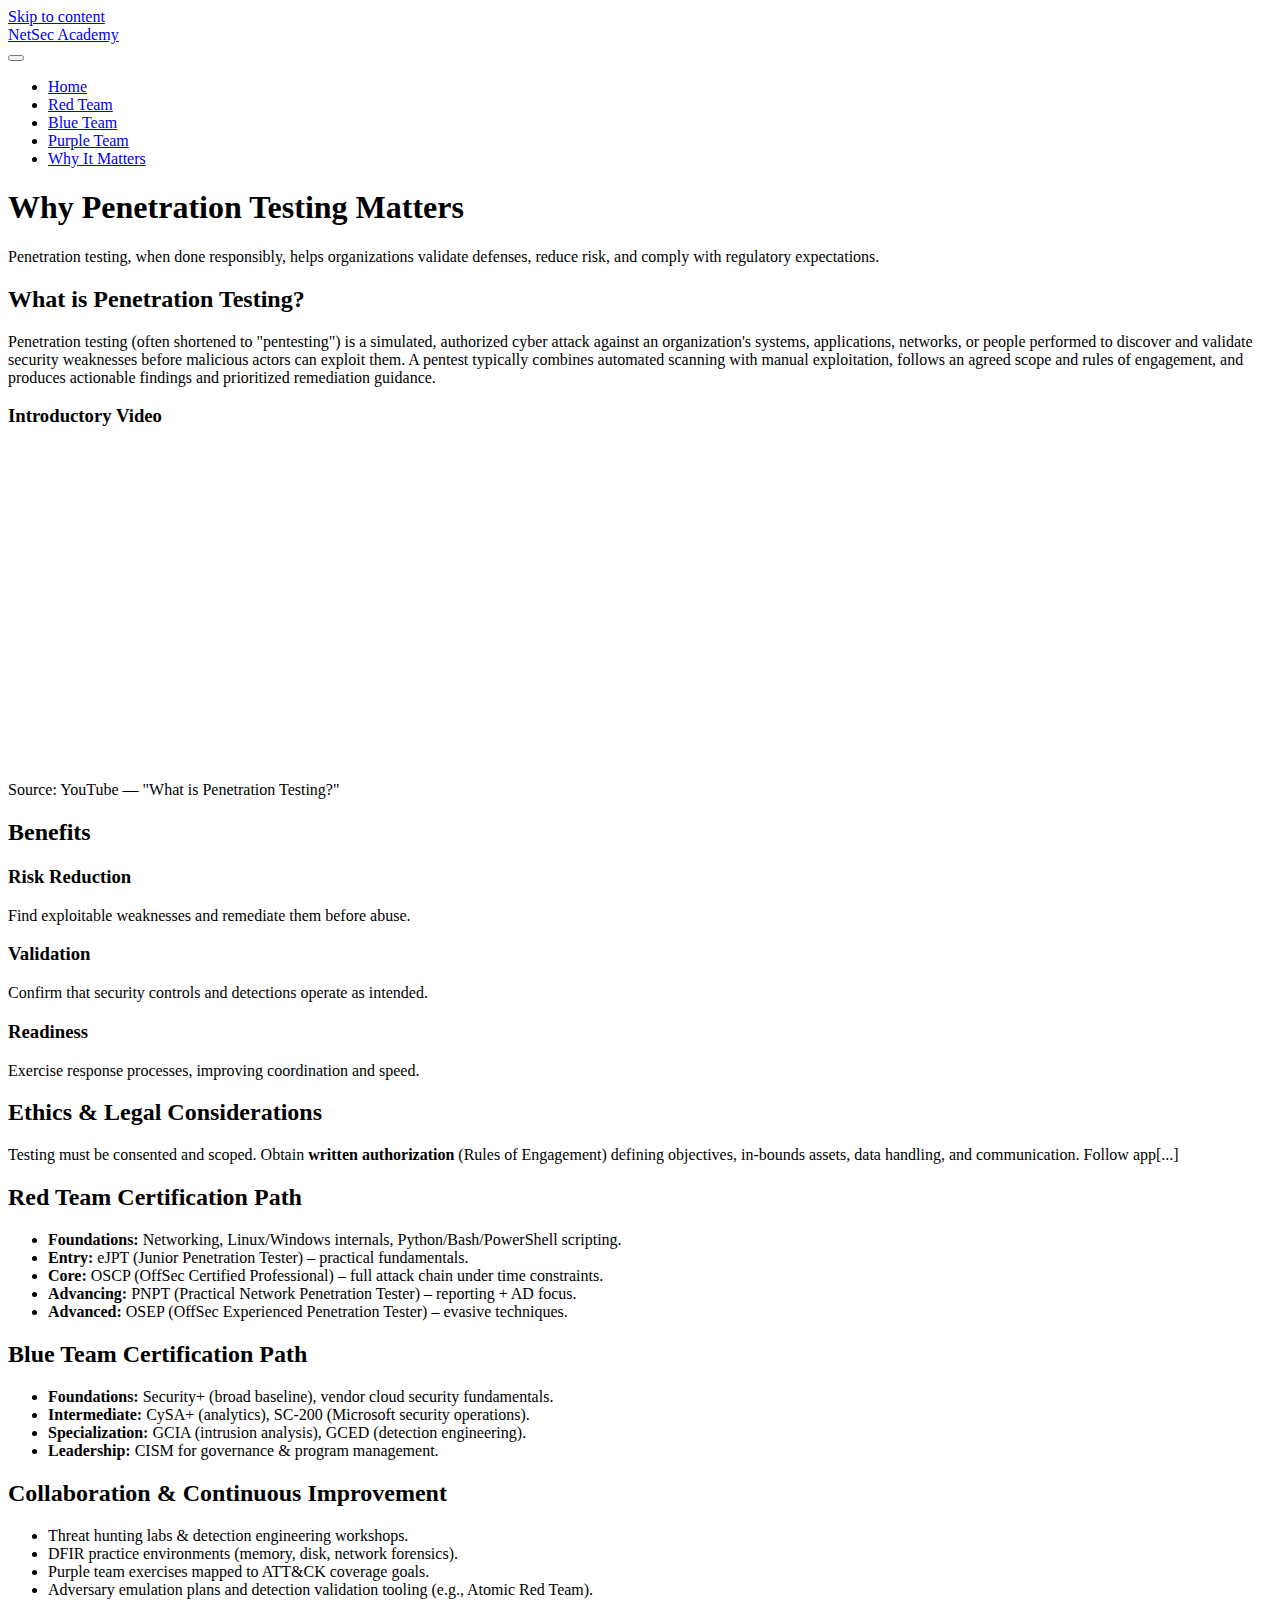
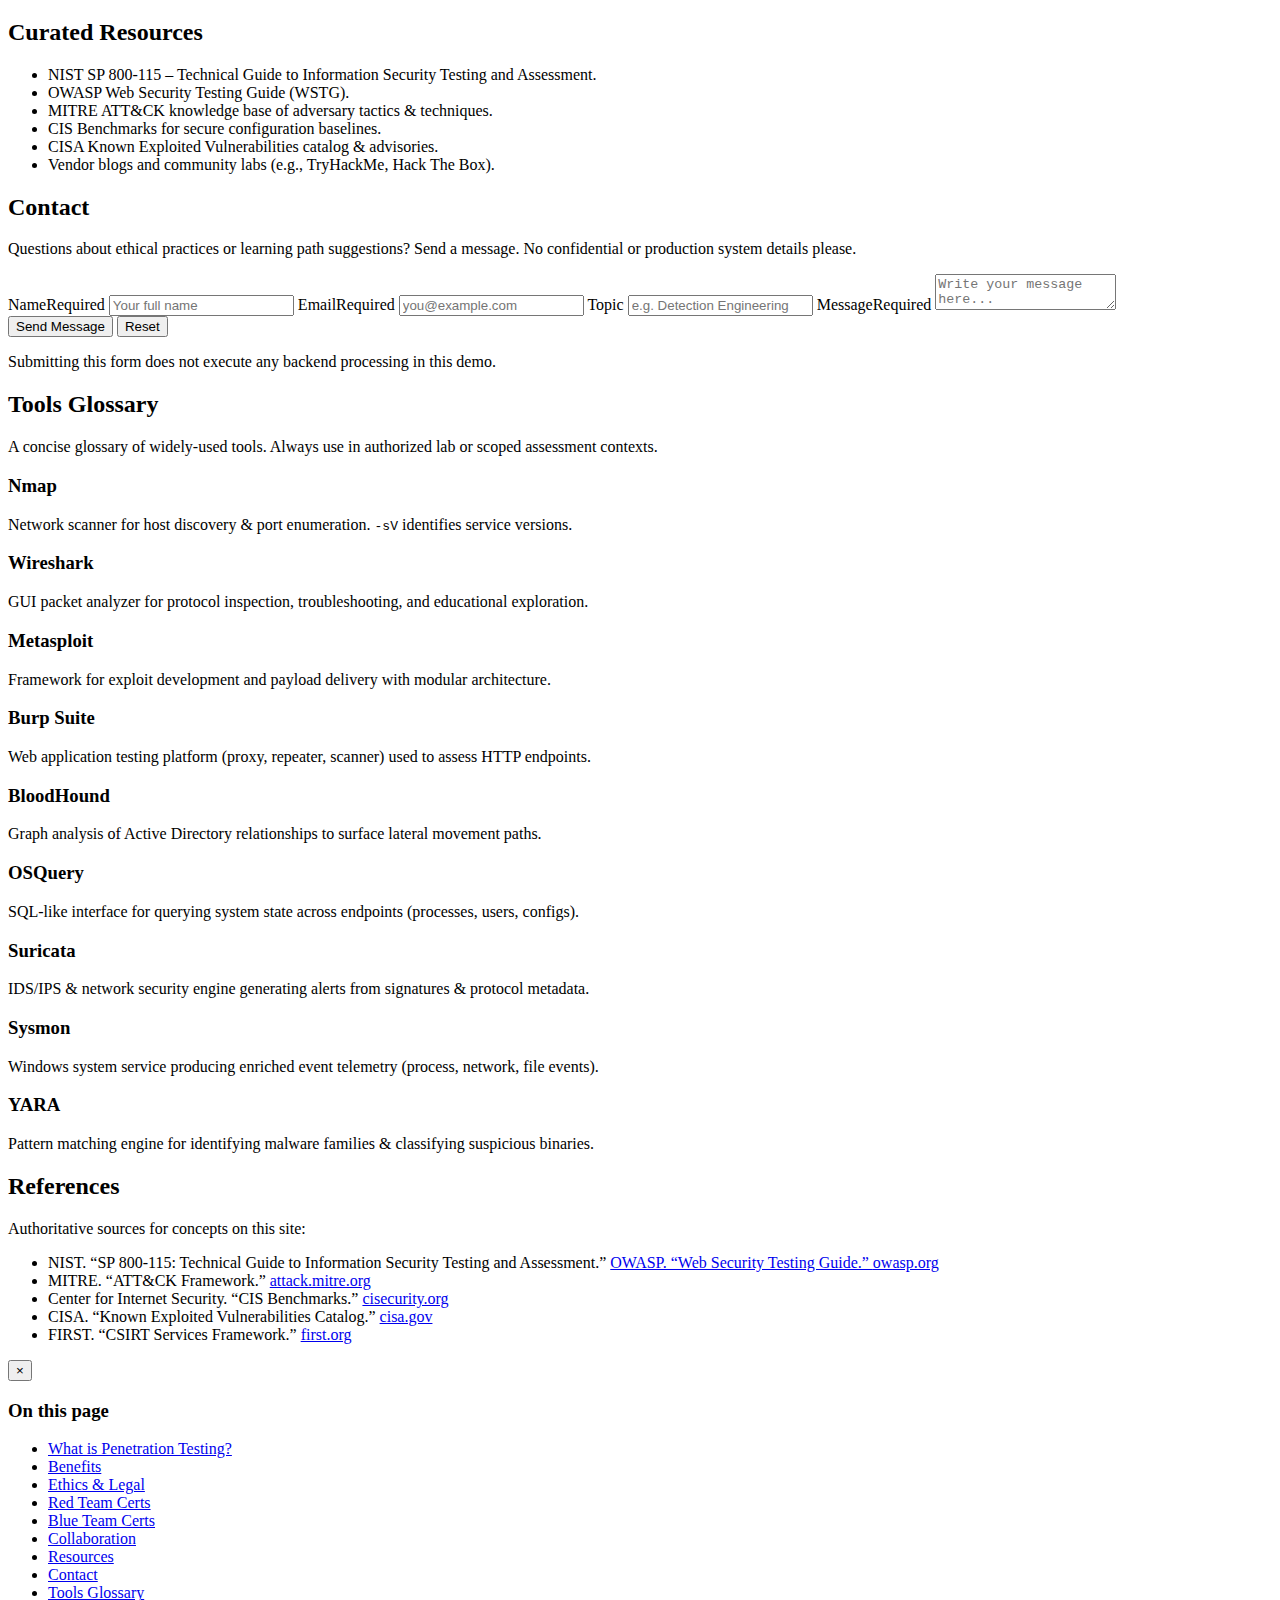
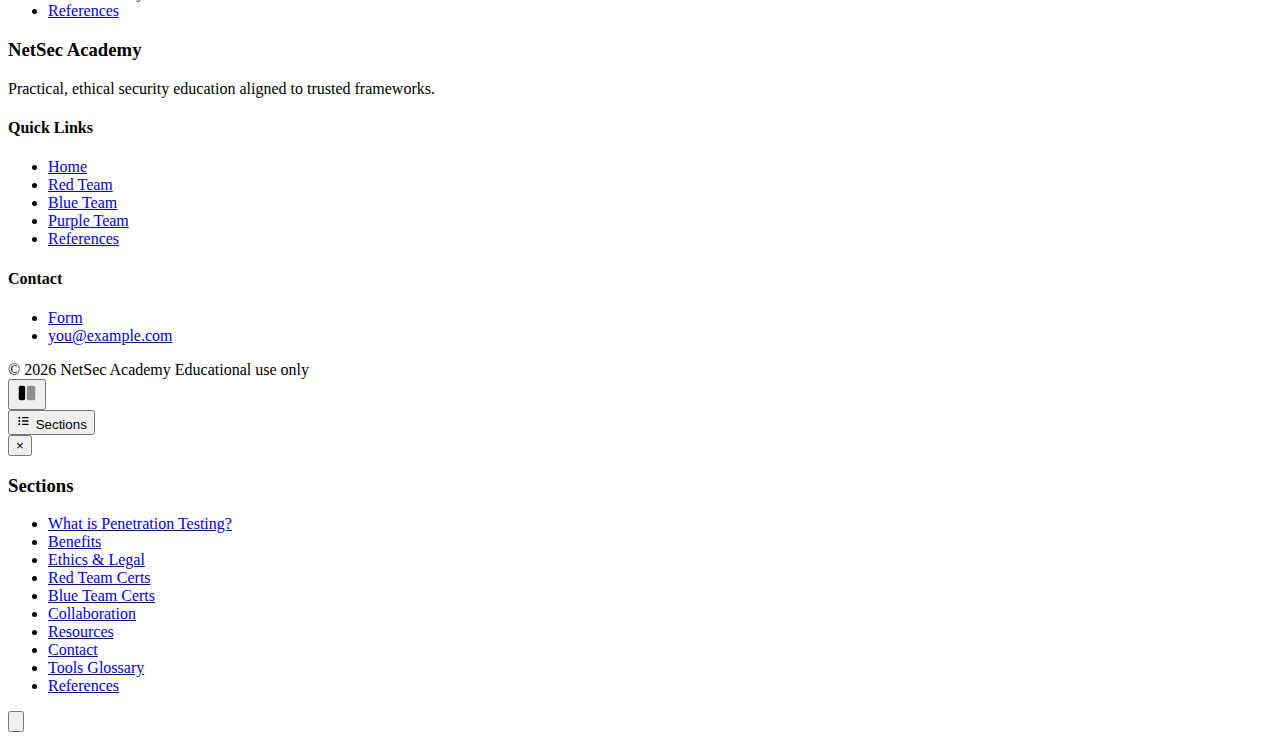
<file: why-it-matters.html>
<!doctype html>
<html lang="en">
<head>
  <meta charset="utf-8" />
  <meta name="viewport" content="width=device-width,initial-scale=1" />
  <title>Why It Matters &amp; Resources | NetSec Academy</title>
  <meta name="description" content="Why penetration testing matters, ethical considerations, and curated learning resources." />
  <link rel="preconnect" href="https://fonts.googleapis.com">
  <link rel="preconnect" href="https://fonts.gstatic.com" crossorigin>
  <link href="https://fonts.googleapis.com/css2?family=Inter:wght@400;600;700&display=swap" rel="stylesheet">
  <link rel="stylesheet" href="https://cdnjs.cloudflare.com/ajax/libs/font-awesome/6.4.0/css/all.min.css" integrity="sha512-iecdLmaskl7CVkqkXNQ/ZH/XLlvWZOJyj7Yy7tcenmpD1ypASozpmT/E0iPtmFIB46ZmdtAc9eNB[...]"
  <link rel="stylesheet" href="css/styles.css" />
</head>
<body>
  <a class="skip-link" href="#main">Skip to content</a>
  <header class="site-header">
    <div class="container header-inner">
      <a class="brand" href="index.html">NetSec Academy</a>
      <div class="header-actions">
        <button class="nav-toggle" aria-expanded="false" aria-controls="site-nav" aria-label="Toggle navigation">
          <span class="nav-toggle__bar"></span>
          <span class="nav-toggle__bar"></span>
          <span class="nav-toggle__bar"></span>
        </button>
      </div>
      <nav id="site-nav" class="site-nav" aria-label="Primary">
        <ul>
          <li><a href="index.html">Home</a></li>
          <li><a class="nav-red" href="red-team.html">Red Team</a></li>
          <li><a class="nav-blue" href="blue-team.html">Blue Team</a></li>
          <li><a class="nav-purple" href="purple-team.html">Purple Team</a></li>
          <li><a class="active" href="why-it-matters.html">Why It Matters</a></li>
        </ul>
      </nav>
    </div>
  </header>

  <main id="main" class="content">
    <div class="content-wrapper" data-collapsible>
      <article>
        <h1 class="page-title">Why Penetration Testing Matters</h1>
        <p class="lead">Penetration testing, when done responsibly, helps organizations validate defenses, reduce risk, and comply with regulatory expectations.</p>

        <h2 id="definition">What is Penetration Testing?</h2>
        <p>Penetration testing (often shortened to "pentesting") is a simulated, authorized cyber attack against an organization's systems, applications, networks, or people performed to discover and validate security weaknesses before malicious actors can exploit them. A pentest typically combines automated scanning with manual exploitation, follows an agreed scope and rules of engagement, and produces actionable findings and prioritized remediation guidance.</p>

        <div class="media" id="intro-video">
          <h3>Introductory Video</h3>
          <div class="video-wrapper">
            <iframe width="560" height="315" src="https://www.youtube.com/embed/C43CwRkqM24" title="What is Penetration Testing?" frameborder="0" allow="accelerometer; autoplay; clipboard-write; encrypted-media; gyroscope; picture-in-picture" allowfullscreen></iframe>
          </div>
          <p class="muted">Source: YouTube — "What is Penetration Testing?"</p>
        </div>

        <h2 id="benefits">Benefits</h2>
        <div class="grid grid--3">
          <div class="card">
            <h3>Risk Reduction</h3>
            <p>Find exploitable weaknesses and remediate them before abuse.</p>
          </div>
          <div class="card">
            <h3>Validation</h3>
            <p>Confirm that security controls and detections operate as intended.</p>
          </div>
          <div class="card">
            <h3>Readiness</h3>
            <p>Exercise response processes, improving coordination and speed.</p>
          </div>
        </div>

        <h2 id="ethics">Ethics &amp; Legal Considerations</h2>
        <p>Testing must be consented and scoped. Obtain <strong>written authorization</strong> (Rules of Engagement) defining objectives, in-bounds assets, data handling, and communication. Follow app[...]</p>

        <h2 id="certs-red">Red Team Certification Path</h2>
        <ul>
          <li><strong>Foundations:</strong> Networking, Linux/Windows internals, Python/Bash/PowerShell scripting.</li>
          <li><strong>Entry:</strong> eJPT (Junior Penetration Tester) – practical fundamentals.</li>
          <li><strong>Core:</strong> OSCP (OffSec Certified Professional) – full attack chain under time constraints.</li>
          <li><strong>Advancing:</strong> PNPT (Practical Network Penetration Tester) – reporting + AD focus.</li>
          <li><strong>Advanced:</strong> OSEP (OffSec Experienced Penetration Tester) – evasive techniques.</li>
        </ul>

        <h2 id="certs-blue">Blue Team Certification Path</h2>
        <ul>
          <li><strong>Foundations:</strong> Security+ (broad baseline), vendor cloud security fundamentals.</li>
          <li><strong>Intermediate:</strong> CySA+ (analytics), SC-200 (Microsoft security operations).</li>
          <li><strong>Specialization:</strong> GCIA (intrusion analysis), GCED (detection engineering).</li>
          <li><strong>Leadership:</strong> CISM for governance &amp; program management.</li>
        </ul>

        <h2 id="certs-collab">Collaboration &amp; Continuous Improvement</h2>
        <ul>
          <li>Threat hunting labs &amp; detection engineering workshops.</li>
          <li>DFIR practice environments (memory, disk, network forensics).</li>
          <li>Purple team exercises mapped to ATT&amp;CK coverage goals.</li>
          <li>Adversary emulation plans and detection validation tooling (e.g., Atomic Red Team).</li>
        </ul>

        <h2 id="resources">Curated Resources</h2>
        <ul>
          <li>NIST SP 800-115 – Technical Guide to Information Security Testing and Assessment.</li>
          <li>OWASP Web Security Testing Guide (WSTG).</li>
          <li>MITRE ATT&amp;CK knowledge base of adversary tactics &amp; techniques.</li>
          <li>CIS Benchmarks for secure configuration baselines.</li>
          <li>CISA Known Exploited Vulnerabilities catalog &amp; advisories.</li>
          <li>Vendor blogs and community labs (e.g., TryHackMe, Hack The Box).</li>
        </ul>

        <h2 id="contact">Contact</h2>
        <p>Questions about ethical practices or learning path suggestions? Send a message. No confidential or production system details please.</p>
        <form action="#" method="post" novalidate>
          <label for="name">Name<span class="badge" aria-hidden="true">Required</span></label>
          <input id="name" name="name" type="text" required autocomplete="name" placeholder="Your full name" />
          <label for="email">Email<span class="badge" aria-hidden="true">Required</span></label>
          <input id="email" name="email" type="email" required autocomplete="email" placeholder="you@example.com" />
          <label for="topic">Topic</label>
          <input id="topic" name="topic" type="text" placeholder="e.g. Detection Engineering" />
          <label for="message">Message<span class="badge" aria-hidden="true">Required</span></label>
          <textarea id="message" name="message" required placeholder="Write your message here..." minlength="20"></textarea>
          <div class="form-actions">
            <button type="submit" class="btn btn--primary">Send Message</button>
            <button type="reset" class="btn btn--outline">Reset</button>
          </div>
          <p class="form-disclaimer muted">Submitting this form does not execute any backend processing in this demo.</p>
        </form>

        <h2 id="tools">Tools Glossary</h2>
        <p class="muted">A concise glossary of widely-used tools. Always use in authorized lab or scoped assessment contexts.</p>
        <div class="grid grid--3">
          <div class="card"><h3>Nmap</h3><p>Network scanner for host discovery &amp; port enumeration. <code>-sV</code> identifies service versions.</p></div>
          <div class="card"><h3>Wireshark</h3><p>GUI packet analyzer for protocol inspection, troubleshooting, and educational exploration.</p></div>
          <div class="card"><h3>Metasploit</h3><p>Framework for exploit development and payload delivery with modular architecture.</p></div>
          <div class="card"><h3>Burp Suite</h3><p>Web application testing platform (proxy, repeater, scanner) used to assess HTTP endpoints.</p></div>
          <div class="card"><h3>BloodHound</h3><p>Graph analysis of Active Directory relationships to surface lateral movement paths.</p></div>
          <div class="card"><h3>OSQuery</h3><p>SQL-like interface for querying system state across endpoints (processes, users, configs).</p></div>
          <div class="card"><h3>Suricata</h3><p>IDS/IPS &amp; network security engine generating alerts from signatures &amp; protocol metadata.</p></div>
          <div class="card"><h3>Sysmon</h3><p>Windows system service producing enriched event telemetry (process, network, file events).</p></div>
          <div class="card"><h3>YARA</h3><p>Pattern matching engine for identifying malware families &amp; classifying suspicious binaries.</p></div>
        </div>

        <h2 id="references">References</h2>
        <p>Authoritative sources for concepts on this site:</p>
        <ul>
          <li>NIST. “SP 800-115: Technical Guide to Information Security Testing and Assessment.” <a href="https://csrc.nist.gov/publications/detail/sp/800-115/final" target="_blank" rel="noopener[...]"
          <li>OWASP. “Web Security Testing Guide.” <a href="https://owasp.org/www-project-web-security-testing-guide/" target="_blank" rel="noopener">owasp.org</a></li>
          <li>MITRE. “ATT&amp;CK Framework.” <a href="https://attack.mitre.org/" target="_blank" rel="noopener">attack.mitre.org</a></li>
          <li>Center for Internet Security. “CIS Benchmarks.” <a href="https://www.cisecurity.org/cis-benchmarks" target="_blank" rel="noopener">cisecurity.org</a></li>
          <li>CISA. “Known Exploited Vulnerabilities Catalog.” <a href="https://www.cisa.gov/known-exploited-vulnerabilities-catalog" target="_blank" rel="noopener">cisa.gov</a></li>
          <li>FIRST. “CSIRT Services Framework.” <a href="https://www.first.org/" target="_blank" rel="noopener">first.org</a></li>
        </ul>
      </article>

      <aside id="page-sidebar" class="content-nav" aria-label="Page sections">
        <h3>On this page</h3>
        <ul>
          <li><a href="#definition">What is Penetration Testing?</a></li>
          <li><a href="#benefits">Benefits</a></li>
          <li><a href="#ethics">Ethics &amp; Legal</a></li>
          <li><a href="#certs-red">Red Team Certs</a></li>
          <li><a href="#certs-blue">Blue Team Certs</a></li>
          <li><a href="#certs-collab">Collaboration</a></li>
          <li><a href="#resources">Resources</a></li>
          <li><a href="#contact">Contact</a></li>
          <li><a href="#tools">Tools Glossary</a></li>
          <li><a href="#references">References</a></li>
        </ul>
      </aside>
    </div>
  </main>
  <footer class="site-footer">
    <div class="container footer__inner">
      <div class="footer__grid">
        <div>
          <h3 class="footer-brand">NetSec Academy</h3>
          <p class="footer-text">Practical, ethical security education aligned to trusted frameworks.</p>
        </div>
        <div>
          <h4>Quick Links</h4>
          <ul class="footer-links">
            <li><a href="index.html">Home</a></li>
            <li><a href="red-team.html">Red Team</a></li>
            <li><a href="blue-team.html">Blue Team</a></li>
            <li><a href="purple-team.html">Purple Team</a></li>
            <li><a href="why-it-matters.html#references">References</a></li>
          </ul>
        </div>
        <div>
          <h4>Contact</h4>
          <ul class="footer-links">
            <li><a href="#contact">Form</a></li>
            <li><a href="mailto:you@example.com">you@example.com</a></li>
          </ul>
        </div>
      </div>
      <div class="footer-license">
        <span>© <span id="year"></span> NetSec Academy</span>
        <span class="muted">Educational use only</span>
      </div>
    </div>
  </footer>
  <script src="scripts/scripts.js" defer></script>
</body>
</html>
</file>
<file: css/styles.css>
/* NetSec Academy Global Styles - Dark theme */
:root {
  --clr-bg: #000000;
  --clr-surface: #111111;
  --clr-surface-alt: #1a1a1a;
  --clr-accent: #3d7bfd;
  --clr-accent-alt: #ffb347;
  --clr-text: #ffffff;
  --clr-muted: #cccccc;
  --clr-danger: #b91c1c;
  --radius-sm: 4px;
  --radius-md: 8px;
  --radius-lg: 20px;
  --shadow-sm: 0 2px 4px rgba(0,0,0,.08);
  --shadow-md: 0 4px 18px -2px rgba(10,27,75,.18);
  --max-width: min(94vw, 1680px);
  --transition: .35s cubic-bezier(.4,0,.2,1);
  --measure: 72ch; /* ideal reading line length for long-form text */
  --sidebar-width: 300px; /* fixed max width for sidebar to prevent overpowering main content */
}
* { box-sizing: border-box; }
html { scroll-behavior: smooth; overflow-x:hidden; }
body { margin:0; font-family: 'Inter', system-ui, -apple-system,'Segoe UI',Roboto,Arial,sans-serif; background: var(--clr-bg); color: var(--clr-text); line-height:1.5; -webkit-font-smoothing:antialiased; overflow-x:hidden; }
img { max-width:100%; display:block; }
a { color: var(--clr-accent); text-decoration:none; }
a:hover, a:focus { text-decoration:underline; }

/* Layout */
.container { width:100%; max-width:var(--max-width); margin-inline:auto; padding:0 1.25rem; }
.skip-link { position:absolute; left:-999px; top:0; background: var(--clr-accent); color:#fff; padding:.5rem 1rem; z-index:1000; }
.skip-link:focus { left:0; }

.site-header { position:sticky; top:0; z-index:100; background: #111111; backdrop-filter:blur(8px); border-bottom:1px solid #333; }
.header-inner { display:flex; align-items:center; gap:2rem; min-height:64px; }
.brand { font-weight:700; font-size:1.2rem; letter-spacing:.5px; color: var(--clr-text); text-decoration:none; }
.site-nav ul { list-style:none; margin:0; padding:0; display:flex; gap:.5rem; align-items:center; }
.site-nav li { position:relative; }
.site-nav a { position:relative; display:block; padding:.7rem .95rem; border-radius:6px; font-weight:600; color: var(--clr-text); line-height:1; text-decoration:none; }
.site-nav a:hover::after, .site-nav a:focus::after, .site-nav a.active::after { transform: scaleX(1); }
.site-nav a:hover, .site-nav a:focus { text-decoration:none; }

/* Color accents for team nav links */
.nav-red { color: red !important; }
.nav-blue { color: blue !important; }
.nav-purple { color: purple !important; }
.nav-red:hover, .nav-red:focus { background: rgba(255, 0, 0, 0.1); }
.nav-blue:hover, .nav-blue:focus { background: rgba(0, 0, 255, 0.1); }
.nav-purple:hover, .nav-purple:focus { background: rgba(128, 0, 128, 0.1); }

/* Navigation */

.nav-toggle { display:none; background:none; border:1px solid #e2e8f4; cursor:pointer; padding:.65rem; border-radius:6px; }
.nav-toggle:focus { outline:2px solid var(--clr-accent); outline-offset:2px; }
.nav-toggle__bar { display:block; width:24px; height:3px; background: var(--clr-text); margin:4px 0; transition: var(--transition); border-radius:2px; }
.nav-toggle[aria-expanded="true"] .nav-toggle__bar:nth-child(1) { transform: translateY(7px) rotate(45deg); }
.nav-toggle[aria-expanded="true"] .nav-toggle__bar:nth-child(2) { opacity: 0; }
.nav-toggle[aria-expanded="true"] .nav-toggle__bar:nth-child(3) { transform: translateY(-7px) rotate(-45deg); }

/* Header actions */
.header-actions { margin-left:auto; display:flex; align-items:center; gap:.5rem; }

@media (max-width: 900px) {
  .header-inner { position: relative; }
  .site-nav {
    position: absolute;
    top: 100%;
    left: 0;
    right: 0;
    background: #111;
    border-bottom: 1px solid #333;
    box-shadow: 0 22px 40px -24px rgba(11, 59, 255, 0.35);
    visibility: hidden;
    opacity: 0;
    transform: translateY(-10px);
    transition: opacity var(--transition), transform var(--transition);
    pointer-events: none;
    border-radius: 0 0 14px 14px;
    z-index: 150;
    max-height: calc(100vh - 64px);
    overflow-y: auto;
  }
  .site-nav.open {
    visibility: visible;
    opacity: 1;
    transform: translateY(0);
    pointer-events: auto;
  }
  .site-nav ul {
    flex-direction: column;
    align-items: stretch;
    gap: 0;
    padding: .75rem 0;
  }
  .site-nav li { border-bottom: 1px solid #333; }
  .site-nav li:last-child { border-bottom: none; }
  .nav-toggle { display:block; margin-left:auto; position:relative; z-index: 200; }
  .site-nav a {
    padding: 1rem 1.2rem;
    font-size: 1.05rem;
    width: 100%;
  }
  .site-nav a::after { display: none; }
  .site-nav a:hover,
  .site-nav a:focus,
  .site-nav a.active {
    background: var(--clr-surface-alt);
    border-radius: 0;
  }
}

/* Hero */
.hero { padding: clamp(2.5rem, 8vh, 4.25rem) 0 2.5rem; background: #000000; }
.hero__inner { display:grid; gap:3rem; align-items:center; grid-template-columns:repeat(auto-fit,minmax(320px,1fr)); }
.hero h1 { font-size:clamp(2.3rem,5vw,3rem); line-height:1.05; margin:0 0 1rem; letter-spacing:-1px; }
.lead { font-size:1.12rem; max-width:54ch; }
.hero__cta { margin-top:1.85rem; display:flex; gap:1rem; flex-wrap:wrap; }

/* Buttons */
.btn { --btn-bg: var(--clr-surface-alt); --btn-color: var(--clr-text); display:inline-block; padding:.85rem 1.25rem; font-weight:600; border-radius:8px; text-decoration:none; position:relative; overflow:hidden; transition: var(--transition); border:1px solid #d6deec; background: var(--btn-bg); color: var(--btn-color); }
.btn--primary { --btn-bg: var(--clr-accent); --btn-color:#fff; border-color: var(--clr-accent); }
.btn--outline { background:transparent; border:2px solid var(--clr-accent); color: var(--clr-accent); }
.btn:hover { filter:brightness(1.06); transform:translateY(-3px); box-shadow: var(--shadow-sm); text-decoration:none; }
.btn--outline:hover { background: var(--clr-accent); color:#fff; }

/* Sections */
.section { padding:3.75rem 0; }
.section--alt { background:#0a0a0a; }
.section__header h2 { margin:0 0 .65rem; font-size:1.95rem; letter-spacing:-.5px; }
.muted { color: var(--clr-muted); }

/* Section spacing adjustments for content pages */
.content article > .section:first-of-type {
  padding-top: 0;
}

.content article > .section:last-of-type {
  padding-bottom: 2rem;
}

/* Grid */
.grid { display:grid; gap:2rem; }
.grid--3 { grid-template-columns:repeat(auto-fit,minmax(260px,1fr)); }
.grid--2 { grid-template-columns:repeat(auto-fit,minmax(320px,1fr)); }

/* Cards */
.card { background: var(--clr-surface); padding:1.4rem 1.2rem 1.55rem; border-radius:14px; position:relative; border:1px solid #333; box-shadow: 0 0 0 0 rgba(0,0,0,0); transition: var(--transition); }
.card:hover { box-shadow: var(--shadow-md); transform:translateY(-6px); }
.card h3 { margin:.2rem 0 .55rem; font-size:1.07rem; letter-spacing:.25px; }
.card__link { margin-top:.6rem; display:inline-block; font-weight:600; }

/* Checklist */
.checklist { list-style:none; padding:0; margin:1rem 0 0; }
.checklist li { position:relative; padding-left:1.7rem; margin:.55rem 0; }
.checklist li:before { content:""; position:absolute; left:0; top:.45rem; width:1rem; height:1rem; background:linear-gradient(135deg,#3d7bfd,#2756c7); border-radius:3px; box-shadow:0 0 0 3px rgba(61,123,253,.18); }

/* CTA Tile */
.cta-tile { background: linear-gradient(135deg,#3d7bfd,#325dcb); padding:1.65rem 1.4rem 1.9rem; border-radius:18px; color:#fff; box-shadow: var(--shadow-md); }
.cta-tile h3 { margin-top:0; font-size:1.25rem; }
.cta-tile .btn { background:#fff; color:#0d2866; border:0; }
.cta-tile .btn:hover { color:#0d2866; }

/* Scroll reveal */
.reveal { opacity:0; transform:translateY(28px); transition: var(--transition); }
.reveal.visible { opacity:1; transform:translateY(0); }

/* Footer */
.site-footer { background: #111111; padding:2.75rem 0 2.5rem; margin-top:3.5rem; border-top:1px solid #333; }
.footer__inner { display:flex; flex-direction:column; gap:2.5rem; align-items:stretch; }
.footer-nav { list-style:none; display:flex; gap:1.1rem; margin:0; padding:0; }
.footer-nav a { color: var(--clr-muted); }
.footer-nav a:hover { color: var(--clr-text); }

/* Modern footer */
.footer__grid { display:grid; gap:clamp(1.5rem, 2.5vw, 2.75rem); grid-template-columns:repeat(3,minmax(0,1fr)); align-items:start; width:100%; }
@media (max-width: 900px) {
  .footer__grid { grid-template-columns: repeat(auto-fit,minmax(220px,1fr)); }
}
.footer__grid > div { display:flex; flex-direction:column; gap:.65rem; }
.footer-brand { font-weight:700; font-size:1rem; margin:0 0 .5rem; }
.footer-text { color: var(--clr-muted); margin:.35rem 0; }
.footer-links { list-style:none; padding:0; margin:0; display:grid; gap:.45rem; }

/* Responsive Video Embed */
.video-container {
  position: relative;
  width: 100%;
  max-width: 800px;
  margin: 2rem auto;
  padding-bottom: 56.25%; /* 16:9 aspect ratio */
  height: 0;
  overflow: hidden;
  border-radius: 14px;
  box-shadow: 0 4px 18px -2px rgba(10,27,75,.18);
}
.video-container iframe {
  position: absolute;
  top: 0;
  left: 0;
  width: 100%;
  height: 100%;
  border: 0;
}
.footer-links a { color: var(--clr-text); text-decoration:none; border-bottom:1px dashed transparent; }
.footer-links a:hover { text-decoration:none; border-bottom-color:#b9c7ea; }
.footer-license { display:flex; justify-content:space-between; align-items:center; margin-top:1rem; padding-top:1.2rem; border-top:1px solid #e2e8f4; color: var(--clr-muted); font-size:.95rem; flex-wrap:wrap; gap:.75rem; }

/* Content pages */
main article h1, main h1.page-title { font-size:2.15rem; margin:0 0 1rem; letter-spacing:-1px; }
.content article { max-width:100%; }
.content p { margin:1rem 0; }
.content h2 { margin:2rem 0 .9rem; font-size:1.55rem; letter-spacing:-.5px; }
.content h3 { margin:1.9rem 0 .75rem; font-size:1.22rem; }
.content code { background: var(--clr-surface-alt); padding:.2rem .45rem; border-radius:4px; font-size:.85rem; }
.content pre { background: var(--clr-surface-alt); padding:1rem; overflow:auto; border-radius: var(--radius-sm); }
.content table { width:100%; border-collapse:separate; border-spacing:0; margin:1.25rem 0; border:1px solid #dbe3f1; border-radius:12px; overflow:hidden; }
.content th, .content td { padding:.75rem .9rem; border-top:1px solid #e8eef9; text-align:left; }
.content thead th { background:#f0f4ff; border-top:none; font-weight:700; }
.content tbody tr:nth-child(even) { background:#fafcff; }
.content tbody tr:hover { background:#f2f7ff; }
.table-wrap { width:100%; overflow-x:auto; }

/* Reading measure: cap line length for long-form text without constraining components */
.content p,
.content ul,
.content ol,
.content blockquote {
  max-width: var(--measure);
}

/* Do not constrain structured components */
.content .grid,
.content .phase-timeline,
.content .defense-layers,
.content .coverage-matrix,
.content .flow-steps,
.content .table-wrap,
.content table,
.content pre {
  max-width: none;
}

/* Page hero */
.page-hero { padding:3rem 0 2rem; background: linear-gradient(135deg, #ffeaea 0%, #fff5f5 100%); text-align:center; margin-bottom:0; color: #000; }
.page-hero--red { background: linear-gradient(135deg, #ffeaea 0%, #fff5f5 100%); }
.page-hero--blue { background: linear-gradient(135deg, #e6f3ff 0%, #f0f8ff 100%); }
.page-hero--purple { background: linear-gradient(135deg, #f3e8ff 0%, #faf5ff 100%); }
.page-hero .page-title { margin-bottom:1rem; }
.page-hero .lead { max-width:60ch; margin:0 auto; }

/* Card icons */
.card-icon { font-size:2rem; margin-bottom:.5rem; }

/* Phase timeline */
.phase-timeline { display:grid; gap:1.25rem; grid-template-columns: repeat(auto-fit, minmax(280px, 1fr)); }
.phase-card { background: var(--clr-surface); padding:1.5rem; border-radius:12px; border:1px solid #e1e9f5; position:relative; }
.phase-number { position:absolute; top:-.5rem; left:1rem; width:2rem; height:2rem; background:#e53e3e; color:#fff; border-radius:50%; display:flex; align-items:center; justify-content:center; font-weight:700; font-size:.9rem; }
.phase-card h3 { margin:.5rem 0 .3rem 2.5rem; font-size:1.1rem; }
.phase-card p { margin:.3rem 0; color: var(--clr-muted); }
.phase-card small { display:block; margin-top:.5rem; color: var(--clr-text); font-weight:600; }

@media (max-width: 768px) {
  .phase-timeline { grid-template-columns: 1fr; gap: 1rem; }
}

/* Defense layers */
.defense-layers { display:grid; gap:1rem; grid-template-columns: repeat(auto-fit, minmax(250px, 1fr)); }
.layer-card { background: var(--clr-surface); padding:1.2rem; border-radius:10px; border:1px solid #e1e9f5; text-align:center; }
.layer-card h3 { margin:0 0 .5rem; font-size:1.1rem; }
.layer-card p { margin:0; color: var(--clr-muted); }

@media (max-width: 768px) {
  .defense-layers { grid-template-columns: 1fr; }
}

/* Metric cards */
.metric-card { background: var(--clr-surface); padding:1.2rem; border-radius:10px; border:1px solid #e1e9f5; }
.metric-card h3 { margin:0 0 .5rem; font-size:1.05rem; }
.metric-card p { margin:0 0 .5rem; color: var(--clr-muted); }
.metric-direction { display:inline-block; padding:.2rem .5rem; background:#3182ce; color:#fff; border-radius:4px; font-size:.8rem; font-weight:600; }

/* Playbook steps */
.playbook-steps { list-style:none; padding:0; margin:1rem 0; }
.playbook-steps li { margin:1rem 0; padding-left:1.5rem; position:relative; }
.playbook-steps li::before { content: counter(step-counter); counter-increment: step-counter; position:absolute; left:0; top:0; width:1.2rem; height:1.2rem; background:#3182ce; color:#fff; border-radius:50%; display:flex; align-items:center; justify-content:center; font-size:.8rem; font-weight:700; }
.playbook-steps { counter-reset: step-counter; }

/* Flow steps */
.flow-steps { display:grid; gap:1rem; grid-template-columns: repeat(auto-fit, minmax(280px, 1fr)); }
.flow-step { background: var(--clr-surface); padding:1.2rem; border-radius:10px; border:1px solid #e1e9f5; text-align:center; }
.flow-icon { font-size:2rem; margin-bottom:.5rem; }
.flow-step h3 { margin:0 0 .5rem; font-size:1.1rem; }
.flow-step p { margin:0; color: var(--clr-muted); }

@media (max-width: 768px) {
  .flow-steps { grid-template-columns: 1fr; }
}

/* Coverage matrix */
.coverage-matrix { display:grid; gap:.5rem; }
.matrix-row { display:grid; grid-template-columns: 2fr 2fr 1fr 1fr; gap:.5rem; padding:1rem; background: var(--clr-surface); border:1px solid #e1e9f5; border-radius:8px; align-items:center; }
.technique { font-weight:600; }
.source { color: var(--clr-muted); }
.status { padding:.3rem .6rem; border-radius:4px; font-size:.8rem; font-weight:600; text-align:center; }
.status-alert { background:#d4edda; color:#155724; }
.status-progress { background:#fff3cd; color:#856404; }
.status-tuned { background:#d1ecf1; color:#0c5460; }
.status-partial { background:#f8d7da; color:#721c24; }
.playbook { text-align:center; font-weight:600; }

@media (max-width: 768px) {
  .matrix-row { grid-template-columns: 1fr; gap: 0.5rem; padding: 0.75rem; }
  .matrix-row > * { padding: 0.25rem 0; }
  .technique::before { content: "Technique: "; font-weight: 400; color: var(--clr-muted); }
  .source::before { content: "Source: "; font-weight: 600; color: var(--clr-text); }
}

/* Forms */
form { max-width:640px; }
label { display:block; font-weight:600; margin-top:1.1rem; }
input[type=text], input[type=email], textarea { width:100%; padding:.75rem .85rem; margin-top:.4rem; border:1px solid #cfd8e6; border-radius:8px; font:inherit; background:#fff; color:var(--clr-text); }
textarea { min-height:140px; resize:vertical; }
input:focus, textarea:focus { outline:2px solid #99b9ff; outline-offset:1px; }
.form-actions { display:flex; gap:1rem; flex-wrap:wrap; margin-top:1.5rem; }
.form-disclaimer { margin-top:1rem; font-size:.85rem; }

/* Utilities */
.flow > * + * { margin-top: var(--flow-space,1rem); }
.badge { display:inline-block; background: var(--clr-accent-alt); color:#3a2e00; padding:.25rem .6rem; font-size:.7rem; font-weight:600; border-radius:999px; letter-spacing:.5px; }
.hidden { display:none !important; }

/* Improve anchor scroll positioning under sticky header */
.content [id] { scroll-margin-top: 88px; }

/* Search */
.searchbar { display:flex; align-items:center; gap:.5rem; }
.searchbar input[type="search"] { width:100%; max-width:420px; padding:.7rem .9rem; border:1px solid #cfd8e6; border-radius:10px; background:#fff; color: var(--clr-text); }
.searchbar input[type="search"]:focus { outline:2px solid #99b9ff; outline-offset:2px; }

/* Form validation states */
input.error, textarea.error { border-color: var(--clr-danger); background:#fff5f5; }
.field-error { color: var(--clr-danger); font-size:.9rem; margin-top:.35rem; display:none; }
.field-error.active { display:block; }
.list--clean { list-style:none; padding:0; margin:0; }
.list--bulleted { list-style:none; padding:0 0 0 0; }
.list--bulleted li { position:relative; padding-left:1.3rem; }
.list--bulleted li::before { content:"•"; position:absolute; left:0; top:0; color:#0b3bff; font-weight:700; }

/* Blog */
/* Removed blog list styles (no longer used) */

/* Content wrapper for grid layout with aside */
.content-wrapper {
  width: 100%;
  max-width: 100%;
  margin: 0 auto;
  padding: 0;
  display: block;
  position: relative;
}

/* Main article takes full width with proper container */
.content-wrapper article { 
  width: 100%;
  max-width: var(--max-width);
  margin: 0 auto;
  padding: 0 clamp(1.5rem, 4vw, 3.5rem);
}

/* Vertical divider between main and sidebar */
.content-wrapper::before {
  display: none;
}

.content-wrapper article,
.content-wrapper aside { width: 100%; }

.content-wrapper article > section {
  width: 100%;
  margin-bottom: clamp(2rem, 4vw, 3.5rem);
}

.content-wrapper article > section:last-child {
  margin-bottom: 0;
}

.content-wrapper article > section > .container {
  width: 100%;
  max-width: none;
  margin: 0;
  padding: 0;
}

/* Sidebar: fixed position on desktop, overlay on tablets/mobile */
.content-nav {
  position: fixed;
  top: 0;
  right: -100%;
  height: 100vh;
  width: 240px;
  max-width: 25vw;
  min-width: 0;
  background: #111;
  border-left: 1px solid #333;
  box-shadow: -8px 0 30px -12px rgba(0,0,0,.35);
  padding: 2.5rem 1.75rem;
  z-index: 700;
  overflow-y: auto;
  overflow-x: hidden;
  transition: right 300ms cubic-bezier(0.4, 0, 0.2, 1);
  box-sizing: border-box;
  flex-shrink: 0;
}

.content-nav.open {
  right: 0;
}

.content-nav h3 {
  margin: 0 0 1rem;
  padding-bottom: .5rem;
  font-size: .75rem;
  font-weight: 700;
  text-transform: uppercase;
  letter-spacing: 1px;
  color: var(--clr-muted);
  border-bottom: 1px solid #e8eef9;
}

/* Close button for sidebar */
.content-nav .close-sidebar {
  position: absolute;
  top: 1.25rem;
  right: 1.25rem;
  background: transparent;
  border: 0;
  font-size: 1.5rem;
  color: var(--clr-muted);
  cursor: pointer;
  padding: .25rem;
  line-height: 1;
  transition: color 200ms ease;
  z-index: 10;
}

.content-nav .close-sidebar:hover {
  color: var(--clr-text);
}

.content-nav ul {
  list-style: none;
  padding: 0;
  margin: 0;
  display: flex;
  flex-direction: column;
  gap: .25rem;
}

.content-nav li {
  margin: 0;
}

.content-nav a {
  color: var(--clr-text);
  text-decoration: none;
  font-size: .88rem;
  display: block;
  padding: .55rem .75rem;
  margin: 0;
  transition: all 200ms ease;
  border-radius: 8px;
  border-left: 3px solid transparent;
  position: relative;
}

.content-nav a:hover,
.content-nav a:focus {
  color: var(--clr-accent);
  background: var(--clr-surface-alt);
  transform: translateX(2px);
}

.content-nav a.active {
  color: var(--clr-accent);
  background: var(--clr-surface-alt);
  border-left-color: var(--clr-accent);
  font-weight: 600;
}

/* Themed active accents for pages */
body.red .content-nav a.active { color:#c53030; border-left-color:#e53e3e; background: rgba(229, 62, 62, 0.08); }
body.blue .content-nav a.active { color:#2b6cb0; border-left-color:#3182ce; background: rgba(49, 130, 206, 0.08); }
body.purple .content-nav a.active { color:#6b46c1; border-left-color:#805ad5; background: rgba(128, 90, 213, 0.08); }

body.red .content-nav a:hover, body.red .content-nav a:focus { color:#c53030; background: rgba(229, 62, 62, 0.05); }
body.blue .content-nav a:hover, body.blue .content-nav a:focus { color:#2b6cb0; background: rgba(49, 130, 206, 0.05); }
body.purple .content-nav a:hover, body.purple .content-nav a:focus { color:#6b46c1; background: rgba(128, 90, 213, 0.05); }

/* Sidebar backdrop */
.sidebar-backdrop {
  position: fixed;
  inset: 0;
  background: rgba(3,16,56,.4);
  backdrop-filter: blur(3px);
  opacity: 0;
  visibility: hidden;
  transition: opacity 250ms ease, visibility 250ms ease;
  z-index: 650;
}

.sidebar-backdrop.open {
  opacity: 1;
  visibility: visible;
}

/* Floating sidebar toggle button */
.btn-toggle-sidebar-fab {
  position: fixed;
  right: 5rem;
  bottom: 1rem;
  z-index: 600;
  display: flex;
  align-items: center;
  justify-content: center;
  width: 48px;
  height: 48px;
  border-radius: 50%;
  background: var(--clr-accent);
  color: #fff;
  border: 0;
  box-shadow: 0 8px 24px -8px rgba(61,123,253,.45);
  cursor: pointer;
  transition: all 220ms cubic-bezier(0.4, 0, 0.2, 1);
}

.btn-toggle-sidebar-fab:hover {
  transform: translateY(-3px) scale(1.05);
  box-shadow: 0 12px 32px -10px rgba(61,123,253,.6);
}

.btn-toggle-sidebar-fab:active {
  transform: translateY(-1px) scale(0.98);
}

.btn-toggle-sidebar-fab svg {
  width: 22px;
  height: 22px;
  transition: transform 200ms ease;
}

.content-nav.open + .btn-toggle-sidebar-fab svg {
  transform: rotate(180deg);
}

/* Hide old layout bar - no longer used with floating toggle */
.layout-bar {
  display: none !important;
}

/* Medium tablets (768-1024px): responsive padding */
@media (min-width: 768px) and (max-width: 1024px) {
  .content-wrapper article {
    padding: 0 clamp(1.5rem, 4vw, 2.5rem);
  }
  
  .content-nav {
    width: 240px;
    max-width: 35vw;
  }
}

/* Small screens (<768px): hide sidebar toggle, show sections pill instead */
@media (max-width: 767px) {
  .content-wrapper article {
    padding: 0 1rem;
  }
  
  .btn-toggle-sidebar-fab {
    display: none;
  }
  
  .content-nav {
    display: none !important;
  }
}

/* Small-screen floating pill to open sections overlay */
.sections-pill {
  position: fixed;
  right: 1rem;
  bottom: 1rem;
  z-index: 500;
  display: none;
  align-items: center;
  gap: .5rem;
  padding: .65rem .9rem;
  border-radius: 999px;
  background: #0b3bff;
  color: #fff;
  border: 0;
  box-shadow: 0 8px 22px -10px rgba(11,59,255,.5);
  font-weight: 600;
  cursor: pointer;
  transition: transform 200ms ease, box-shadow 200ms ease;
}

.sections-pill:hover {
  transform: translateY(-2px);
  box-shadow: 0 12px 28px -12px rgba(11,59,255,.65);
}

.sections-pill svg {
  width: 18px;
  height: 18px;
}

@media (max-width: 767px) {
  .sections-pill {
    display: inline-flex;
  }
}

/* Sections overlay (restored selector) */
.sections-overlay {
  position: fixed;
  inset: 0;
  background: rgba(3,16,56,.4);
  -webkit-backdrop-filter: blur(2px);
  backdrop-filter: blur(2px);
  opacity: 0;
  visibility: hidden;
  transition: opacity 200ms ease, visibility 200ms ease;
  z-index: 600;
}
.sections-overlay.open { opacity: 1; visibility: visible; }
.sections-sheet {
  position: absolute;
  right: 0;
  top: 0;
  height: 100%;
  width: min(86vw, 360px);
  max-width: 90vw;
  background: #111;
  border-left: 1px solid #333;
  box-shadow: -8px 0 30px -12px rgba(0,0,0,.35);
  padding: 2.5rem 1.75rem;
  transform: translateX(100%);
  transition: transform 250ms ease;
}
.sections-overlay.open .sections-sheet { transform: translateX(0); }
.sections-sheet h3 { 
  margin: 0 0 1rem; 
  padding-bottom: .5rem;
  font-size: .75rem; 
  color: var(--clr-muted); 
  text-transform: uppercase; 
  letter-spacing: 1px;
  font-weight: 700;
  border-bottom: 1px solid #e8eef9;
}
.sections-sheet .close-btn { 
  position: absolute; 
  top: 1.25rem; 
  right: 1.25rem; 
  border: 0; 
  background: transparent; 
  font-size: 1.5rem; 
  cursor: pointer; 
  color: var(--clr-muted);
  padding: .25rem;
  line-height: 1;
  transition: color 200ms ease;
}
.sections-sheet .close-btn:hover {
  color: var(--clr-text);
}
.sections-sheet nav ul { 
  list-style: none; 
  margin: 0; 
  padding: 0;
  display: flex;
  flex-direction: column;
  gap: .25rem;
}
.sections-sheet nav li a { 
  display: block; 
  padding: .55rem .75rem; 
  border-radius: 8px; 
  color: var(--clr-text); 
  text-decoration: none;
  font-size: .88rem;
  transition: all 200ms ease;
  border-left: 3px solid transparent;
}
.sections-sheet nav li a:hover { 
  background: var(--clr-surface-alt); 
  color: var(--clr-accent);
  transform: translateX(2px);
}
.sections-sheet nav li a.active {
  color: var(--clr-accent);
  background: var(--clr-surface-alt);
  border-left-color: var(--clr-accent);
  font-weight: 600;
}

/* Back-to-top floating button */
.backtotop-fab {
  position: fixed;
  right: 1rem;
  bottom: 1rem;
  z-index: 520;
  display: flex;
  align-items: center;
  justify-content: center;
  width: 44px;
  height: 44px;
  border-radius: 999px;
  background: #0b3bff;
  color: #fff;
  border: 0;
  box-shadow: 0 10px 24px -12px rgba(11,59,255,.55);
  opacity: 0;
  transform: translateY(6px);
  pointer-events: none;
  transition: transform .18s ease, opacity .18s ease, box-shadow .18s ease;
}
.backtotop-fab.visible { opacity: 1; transform: translateY(0); pointer-events: auto; }
.backtotop-fab:hover { transform: translateY(-2px); box-shadow: 0 14px 30px -14px rgba(11,59,255,.65); }
.backtotop-fab svg { width: 20px; height: 20px; display: block; }

/* Responsive button positioning for all screens */
@media (max-width: 767px) {
  /* On small screens: only sections pill and back-to-top (no sidebar toggle) */
  .sections-pill {
    right: 1rem;
    bottom: 1rem;
  }
  .backtotop-fab {
    right: 1rem;
    bottom: 4.5rem;
  }
}

@media (min-width: 768px) {
  /* On larger screens: sidebar toggle and back-to-top side-by-side */
  .btn-toggle-sidebar-fab {
    right: 5rem;
    bottom: 1rem;
  }
  .backtotop-fab {
    right: 1rem;
    bottom: 1rem;
  }
}

@media (max-width: 768px) {
  .content-wrapper {
    padding: 0 1rem;
  }
  .grid { gap: 1.25rem; }
  .grid--3 { grid-template-columns: 1fr; }
  .grid--2 { grid-template-columns: 1fr; }
  .hero h1 { font-size: 2rem; }
  .page-hero .page-title { font-size: 1.85rem; }
  .section { padding: 2.5rem 0; }
  .card { padding: 1.2rem 1rem; }
}

/* Print styles: hide controls, use full width, remove divider */
@media print {
  .site-header, .site-footer, .layout-bar, .sections-pill, .sections-overlay, .backtotop-fab { display: none !important; }
  .content-wrapper { grid-template-columns: 1fr !important; padding: 0 !important; }
  .content-wrapper::before { display: none !important; }
  .content-nav { display: none !important; }
  body { color: #000; }
}
</file>
